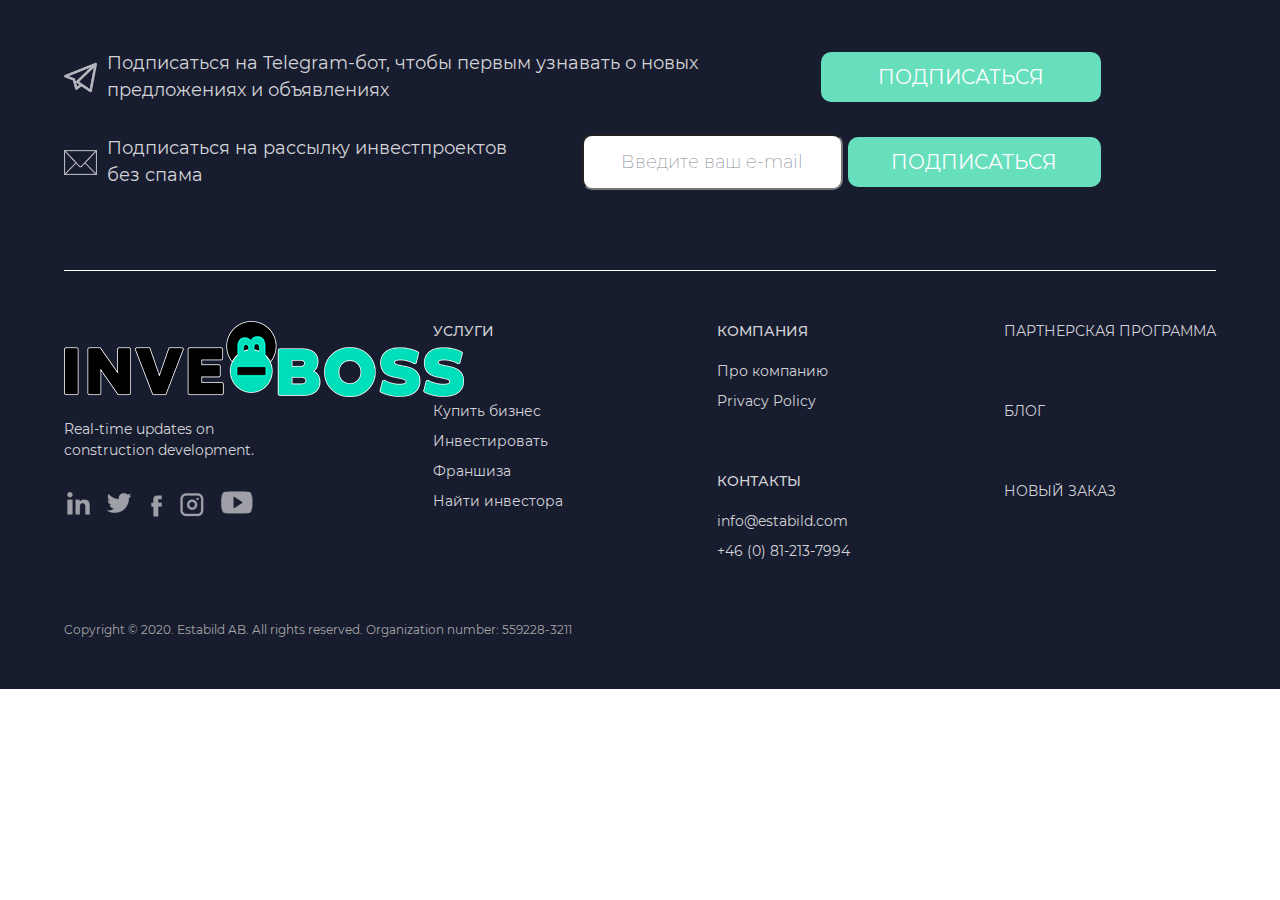
<file: index.html>
<!DOCTYPE html>
<html lang="ru">
    <head>
        <meta charset="UTF-8">
        <meta http-equiv="X-UA-Compatible" content="IE=edge">
        <meta name="viewport" content="width=device-width, initial-scale=1.0">
        <link rel="stylesheet" href="./style/normalize.css">
        <link rel="stylesheet" href="./style/style.css">
        <link rel="stylesheet" href="./style/media.css">
        <title>Footer</title>
    </head>
    <body>
        <footer>
            <div class="footer_container">
                <section class="footer_telegram">
                    <div class="footer_telegram-info">
                        <img src="./pics/telegram icon grey.png" alt="Иконка телеграм" />
                        <p class="footer_telegText-desk">
                            Подписаться на Telegram-бот, чтобы первым узнавать о новых предложениях и объявлениях
                        </p>
                        <p class="footer_telegText-pad">
                            Telegram-бот с новыми объявлениями
                        </p>
                    </div>
                    <a href="#"><button id="telegBtn" class="footer_telegram-button">Подписаться</button></a>
                </section>
                <section class="footer_emailForm">
                    <div class="footer_emailForm_info">
                        <img src="./pics/icon-letter.png" alt="Иконка письма" />
                        <p class="footer_emailText-desk">
                            Подписаться на рассылку инвестпроектов без спама
                        </p>
                        <p class="footer_emailText-pad">
                            Рассылка инвестпроектов без спама
                        </p>
                    </div>
                    <form class="footer_form" name="emailForm" action="#" method="post">
                        <input class="footer_form_input email" type="email" name="userEmail" id="footEmail" placeholder="Введите ваш e-mail" />
                        <input id="mailBtn"  class="footer_form_input submit" type="submit" value="Подписаться" />
                    </form>
                </section>
                <div class="string"></div>
                <div class="footer_contain">
                    <section class="footer_logoAndLinks">
                        <a href="#"><img src="./pics/папка/ПОДВАЛ_Лого.png" alt="Лого сайта" /></a>
                        <p>
                            Real-time updates on construction development.
                        </p>
                        <ul id="swLinksList">
                            <li class="footer_socialLink"><a target="_blank" href="https://www.linkedin.com/"><img src="./pics/sw_links/linkedin.png" alt="Иконка Линкедин" /></a></li>
                            <li class="footer_socialLink"><a target="_blank" href="https://twitter.com/"><img src="./pics/sw_links/tweeter.png" alt="Иконка Твитер" /></a></li>
                            <li class="footer_socialLink"><a target="_blank" href="https://facebook.com/"><img src="./pics/sw_links/facebook.png" alt="Иконка Фейсбук" /></a></li>
                            <li class="footer_socialLink"><a target="_blank" href="https://www.instagram.com/"><img src="./pics/sw_links/instagram.png" alt="Иконка Инстаграм" /></a></li>
                            <li class="footer_socialLink"><a target="_blank" href="https://www.youtube.com/"><img src="./pics/sw_links/youtube.png" alt="Иконка Ютюб"></a></li>
                        </ul>
                    </section>
                    <section class="footer_services">
                        <h3>Услуги</h3>
                        <ul class="footer_servicesLinks">
                            <li class="footer_link"><a href="#">Купить бизнес</a></li>
                            <li class="footer_link"><a href="#">Инвестировать</a></li>
                            <li class="footer_link"><a href="#">Франшиза</a></li>
                            <li class="footer_link"><a href="#">Найти инвестора</a></li>
                        </ul>
                    </section>
                    <section class="footer_conpanyAndContacts">
                        <section class="footer_conpanyAndContacts_company">
                            <h3>Компания</h3>
                            <ul class="footer_companyLinks">
                                <li class="footer_link company"><a href="#">Про компанию</a></li>
                                <li class="footer_link"><a href="#">Privacy Policy</a></li>
                            </ul>
                        </section>
                        <section class="footer_conpanyAndContacts_contacts">
                            <h3>Контакты</h3>
                            <ul class="footer_contactsLinks">
                                <li class="footer_link"><a href="mailto:info@estabild.com">info@estabild.com</a></li>
                                <li class="footer_link"><a href="tel:+460812137994">+46 (0) 81-213-7994</a></li>
                            </ul>
                        </section>
                    </section>
                    <ul class="footer_otherLinks">
                        <li class="footer_link"><a href="#">Партнерская программа</a></li>
                        <li class="footer_link"><a href="#">Блог</a></li>
                        <li class="footer_link"><a href="#">Новый заказ</a></li>
                    </ul>
                </div>
                <!-- Здесь пришлось дублировать код, т.к. без этого отображение данных блоков было бы некорректно в малых размерах за счет необходимых стилей для адаптации -->
                <div class="footer_block-1024">
                    <div class="footer_string-1024"></div>
                    <ul class="swLinksList-1024">
                        <li class="footer_socialLink-1024"><a target="_blank" href="https://www.linkedin.com/"><img src="./pics/sw_links/linkedin.png" alt="Иконка Линкедин" /></a></li>
                        <li class="footer_socialLink-1024"><a target="_blank" href="https://twitter.com/"><img src="./pics/sw_links/tweeter.png" alt="Иконка Твитер" /></a></li>
                        <li class="footer_socialLink-1024"><a target="_blank" href="https://facebook.com/"><img src="./pics/sw_links/facebook.png" alt="Иконка Фейсбук" /></a></li>
                        <li class="footer_socialLink-1024"><a target="_blank" href="https://www.instagram.com/"><img src="./pics/sw_links/instagram.png" alt="Иконка Инстаграм" /></a></li>
                        <li class="footer_socialLink-1024"><a target="_blank" href="https://www.youtube.com/"><img src="./pics/sw_links/youtube.png" alt="Иконка Ютюб"></a></li>
                    </ul>
                    <section class="footer_sectionAndLogo-1024">
                        <p class="footer_someInfo">
                            Real-time updates<br>on construction development.
                        </p>
                        <a href="#"><img src="./pics/папка/ПОДВАЛ_Лого.png" alt="Лого сайта" /></a>
                        <p class="copyrights-1024">
                            Copyright © 2020. Estabild AB. All rights reserved.<br>Organization number: 559228-3211
                        </p>
                    </section>
                </div>
                <p class="copyrights">
                    Copyright © 2020. Estabild AB. All rights reserved. Organization number: 559228-3211
                </p>
            </div>
        </footer>
    </body>
    <script src="script.js"></script>
</html>
</file>
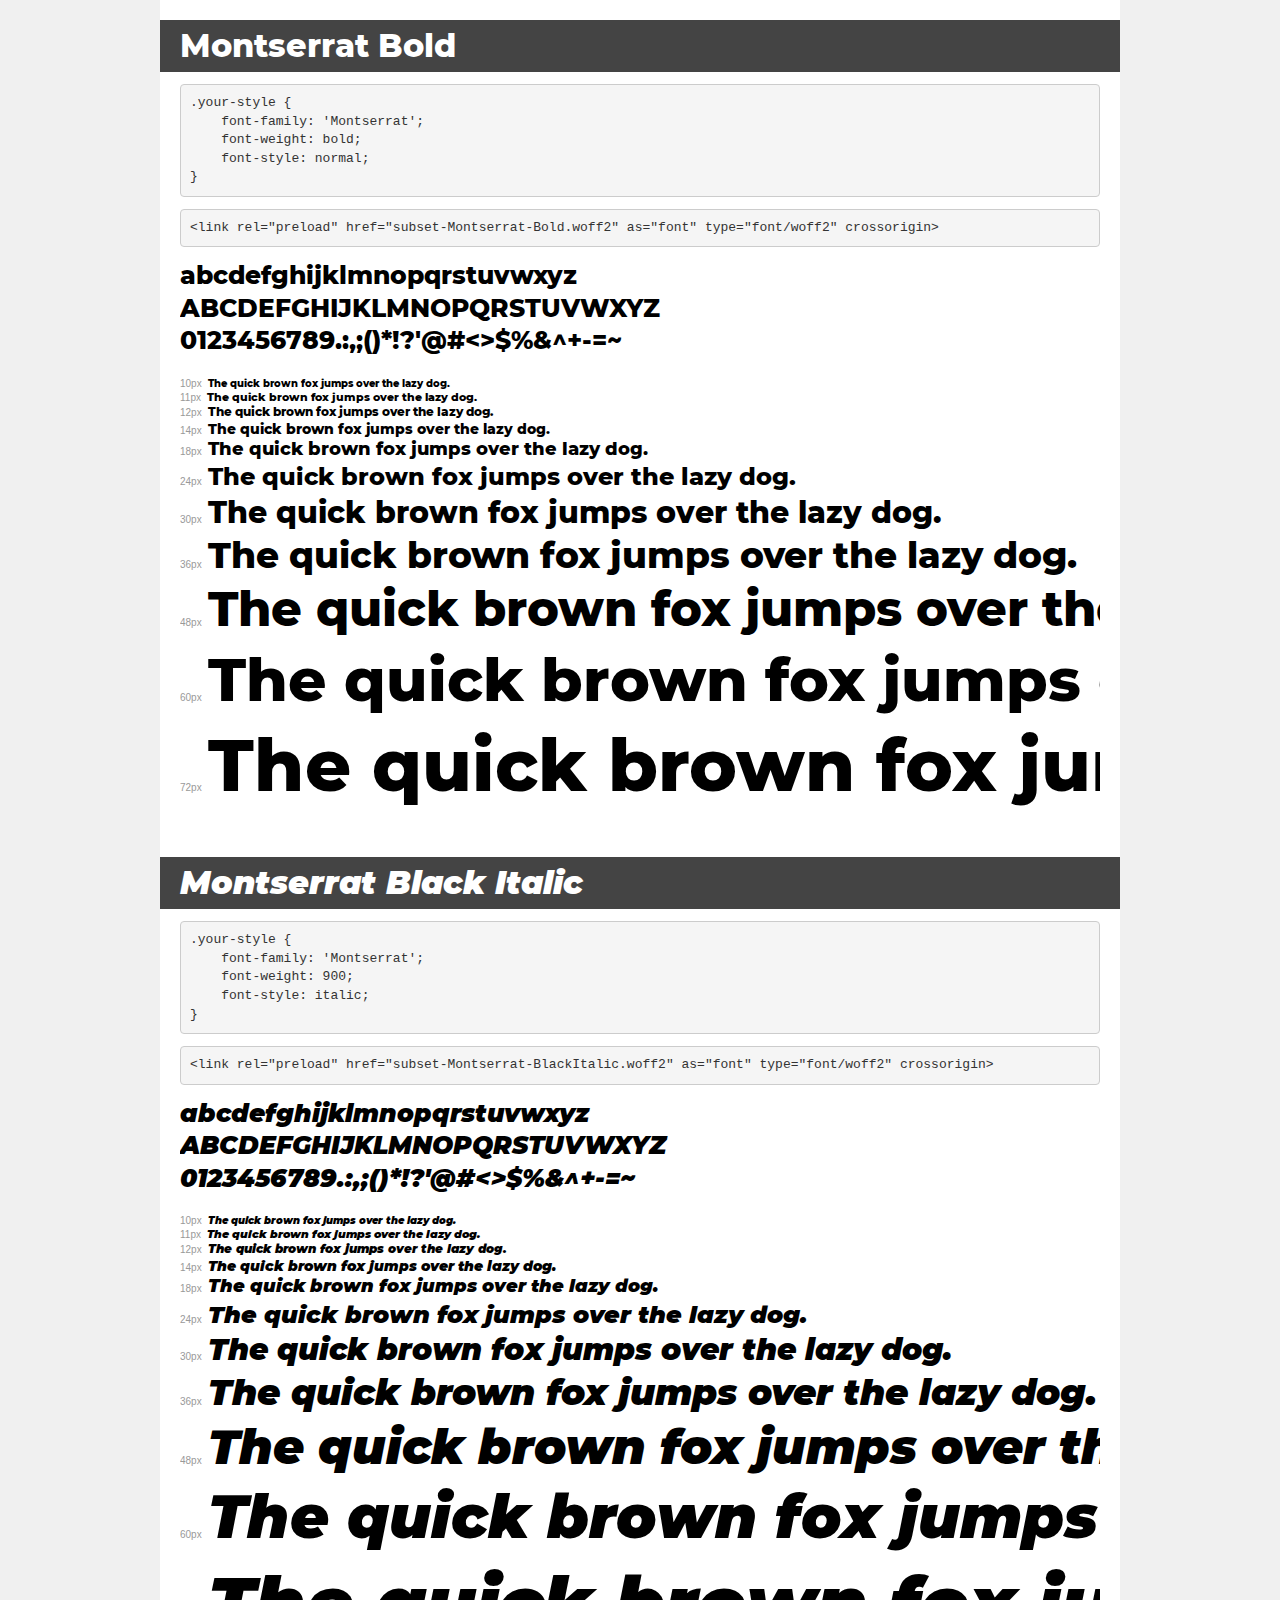
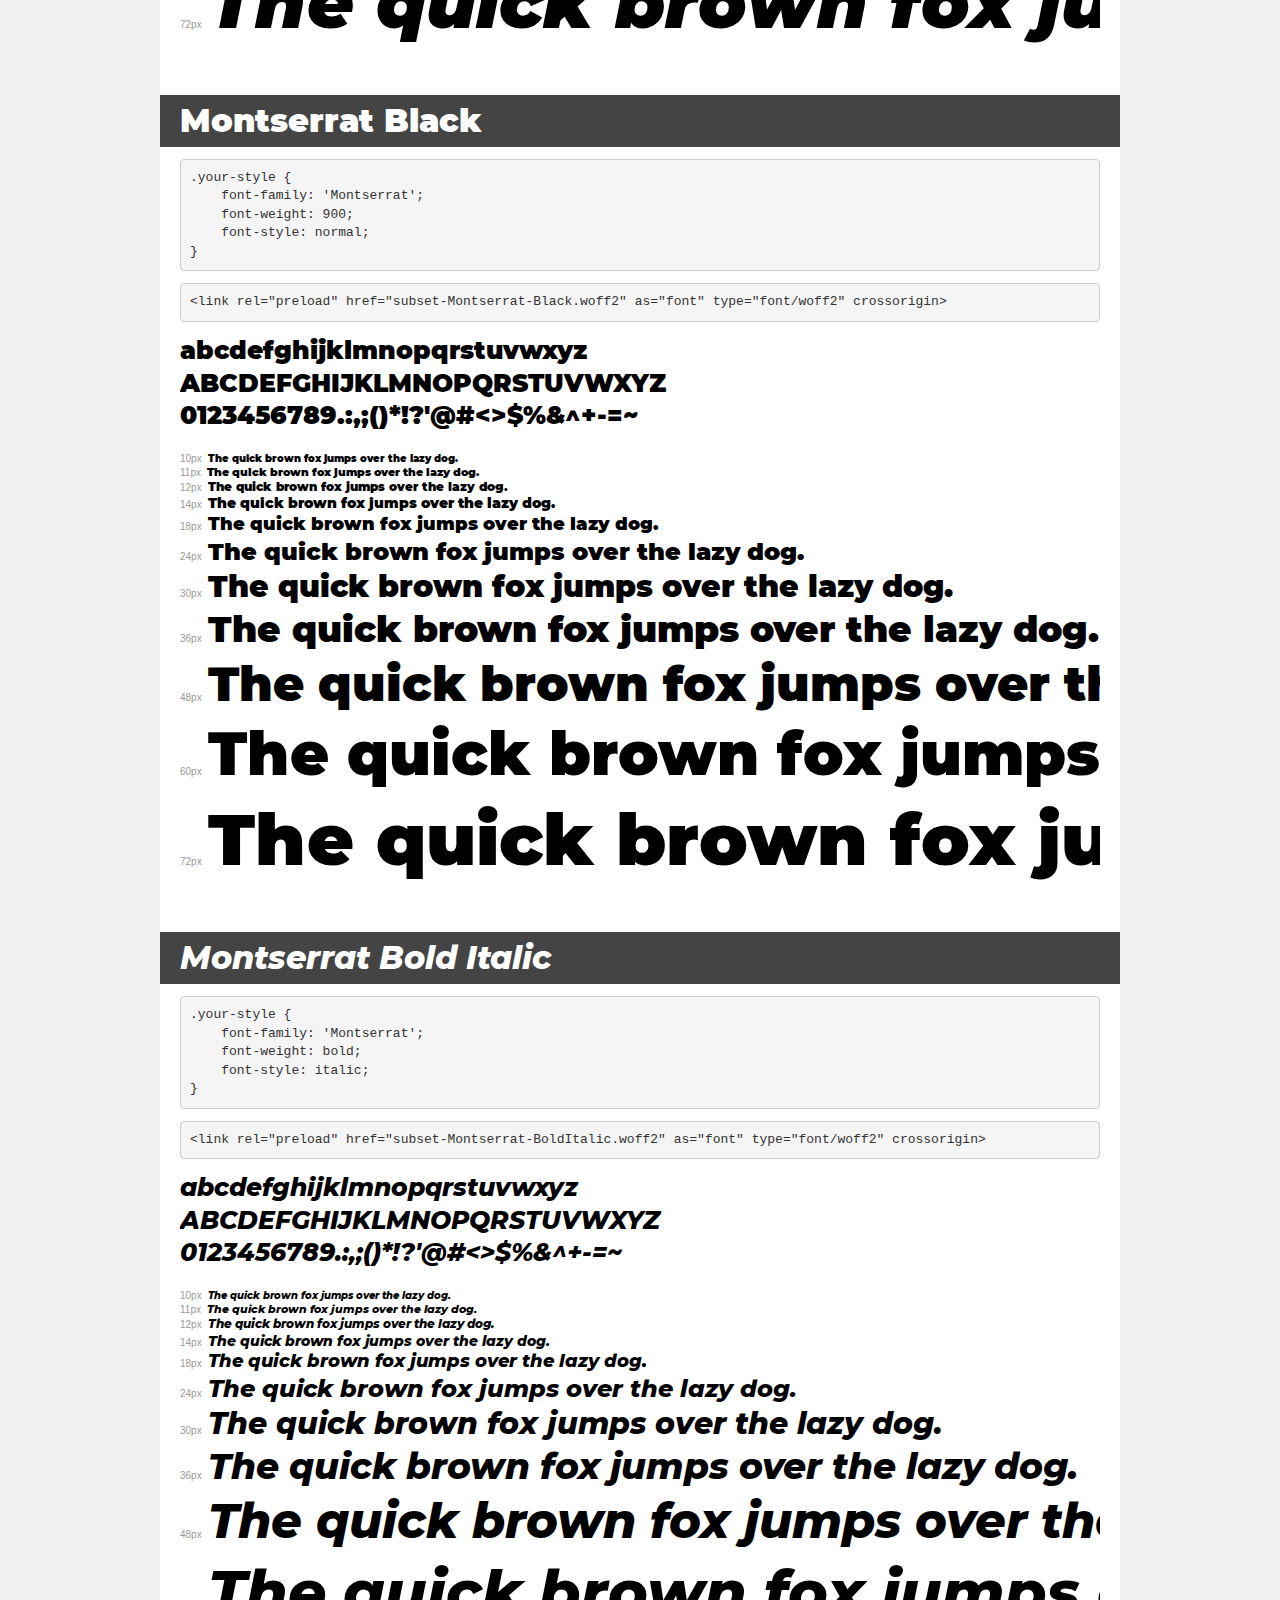
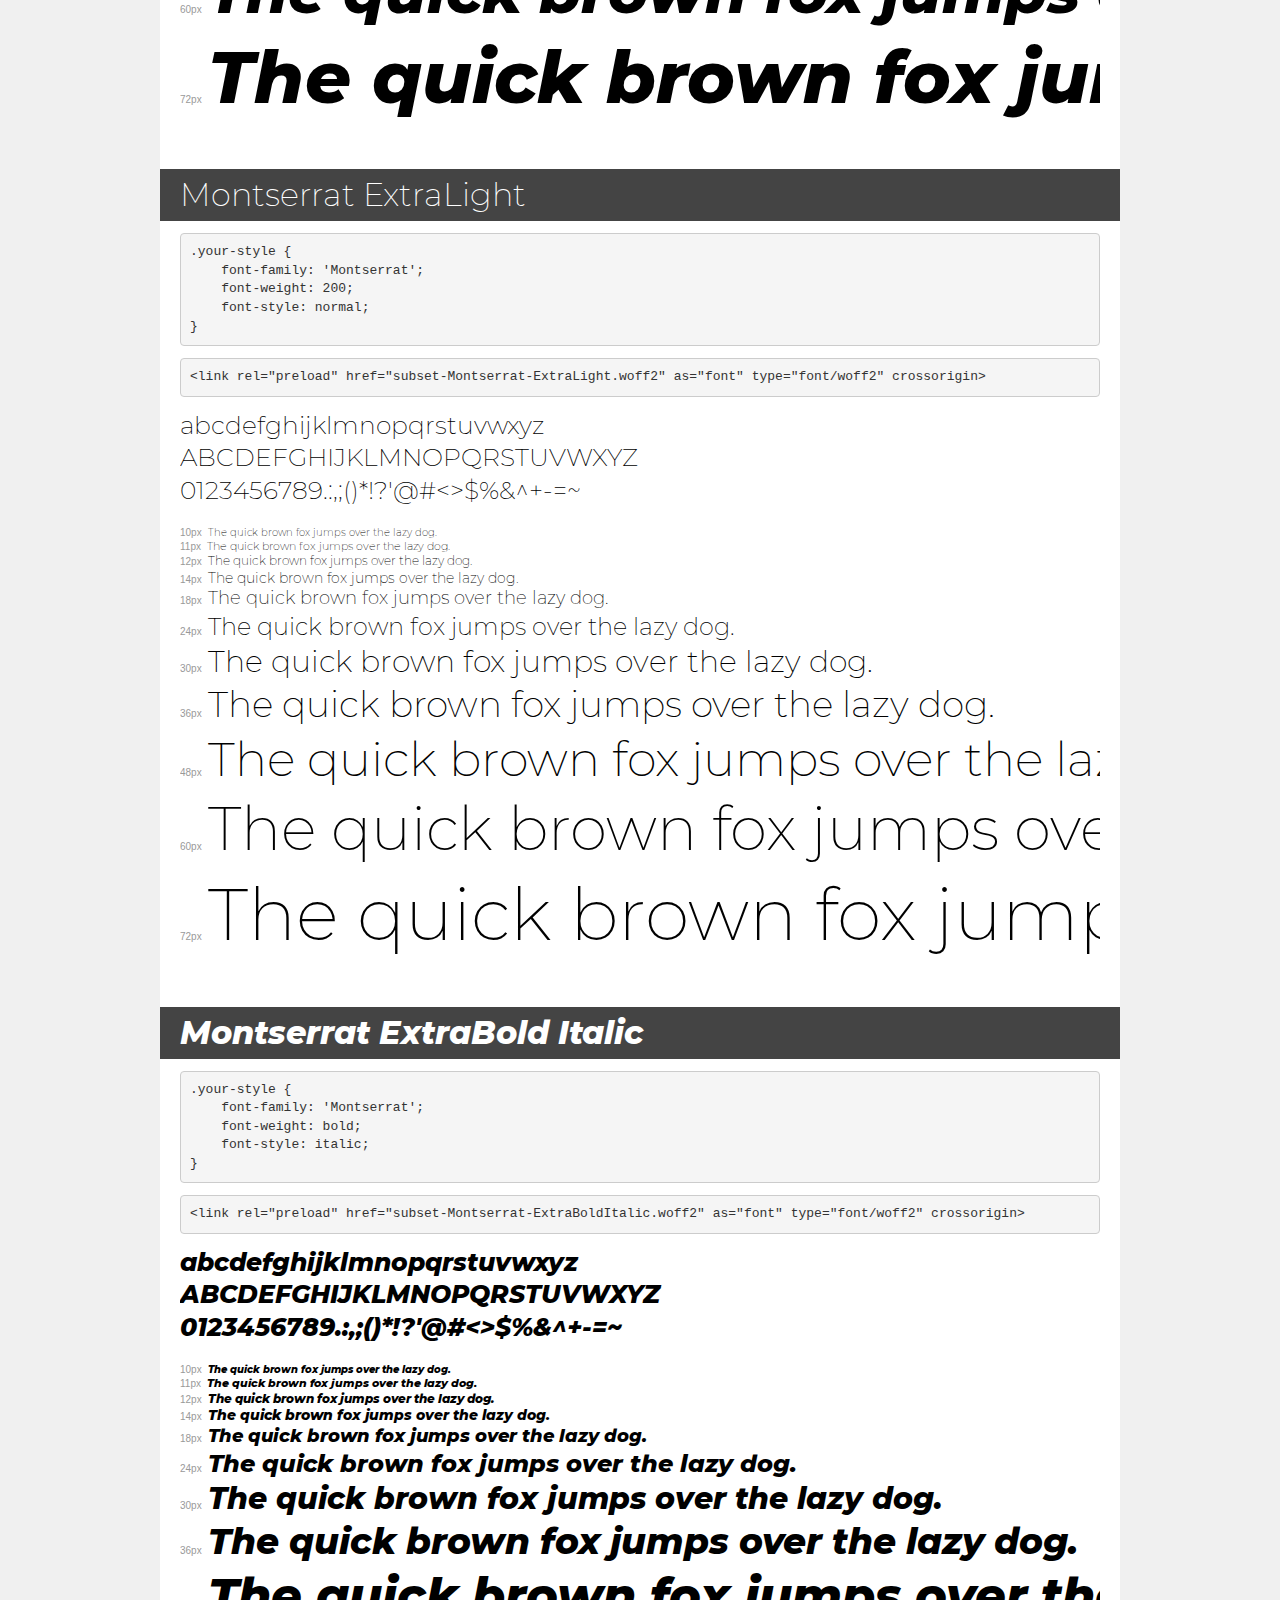
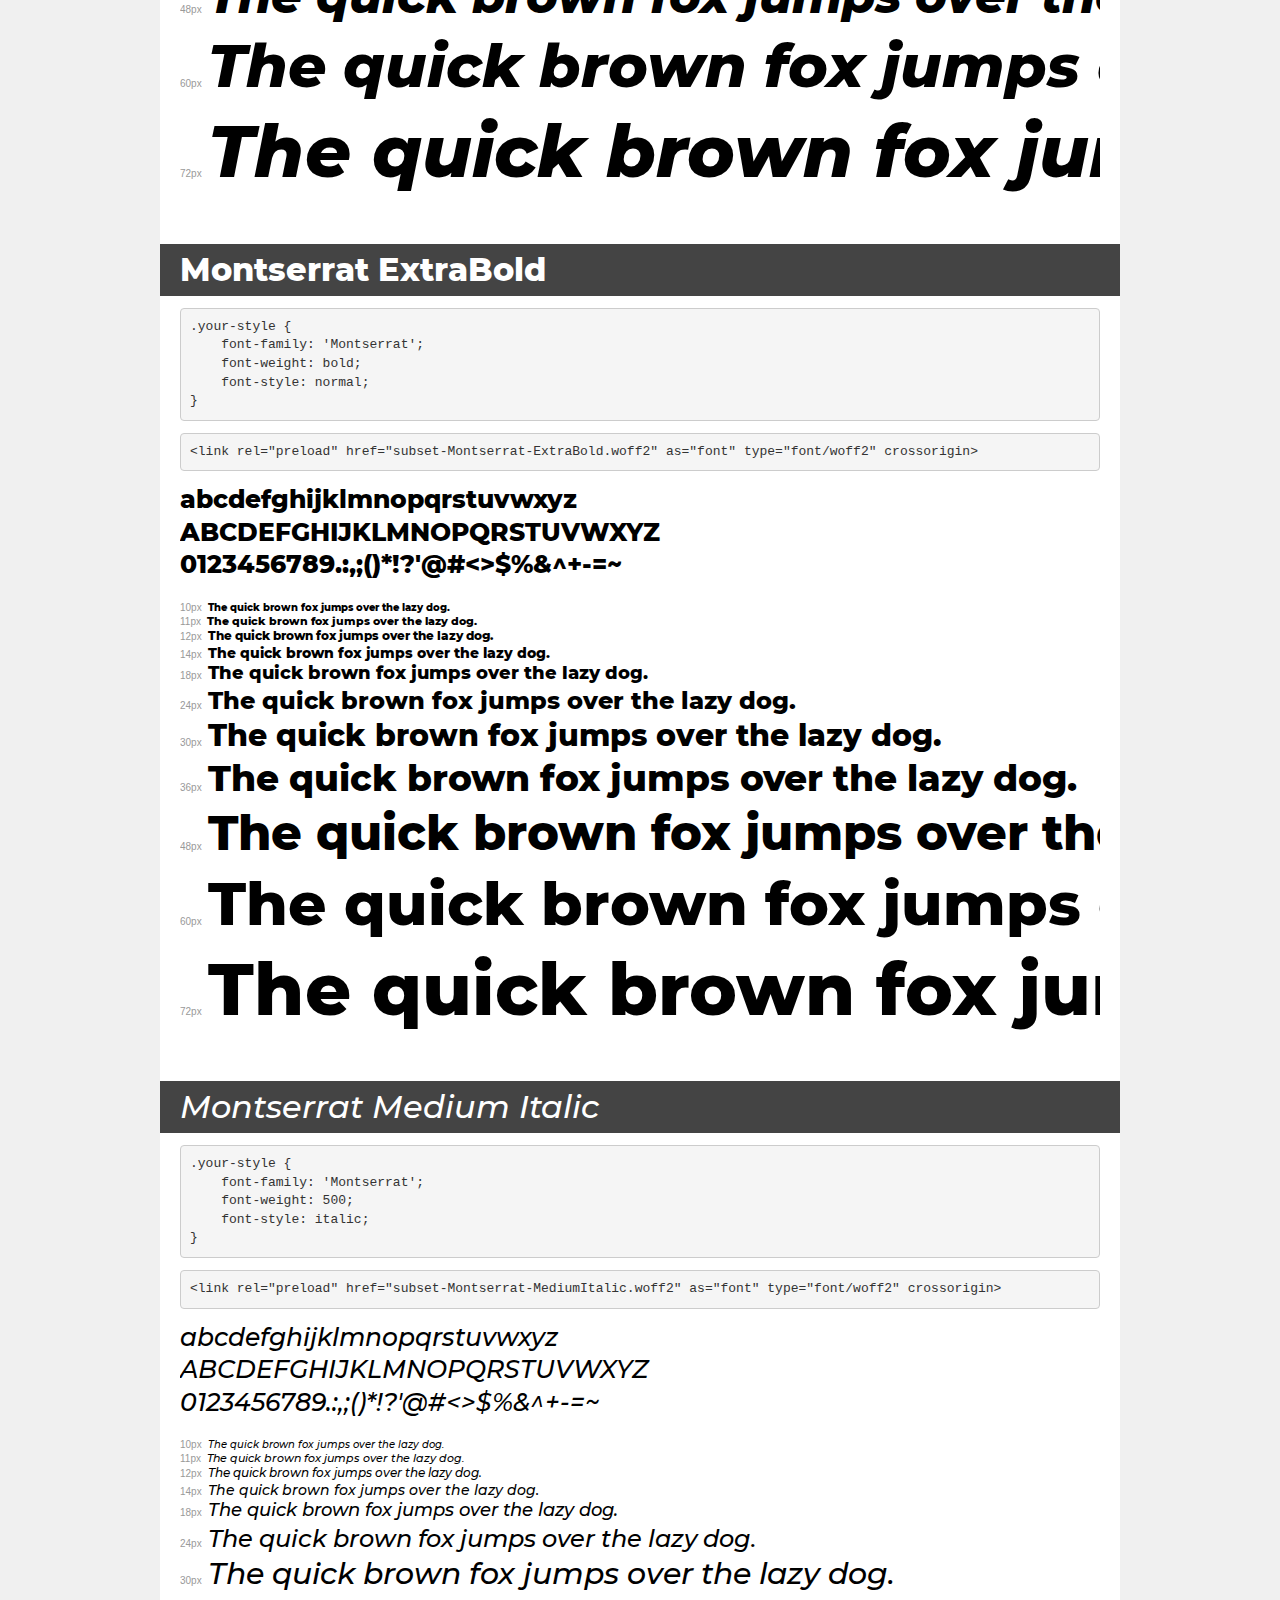
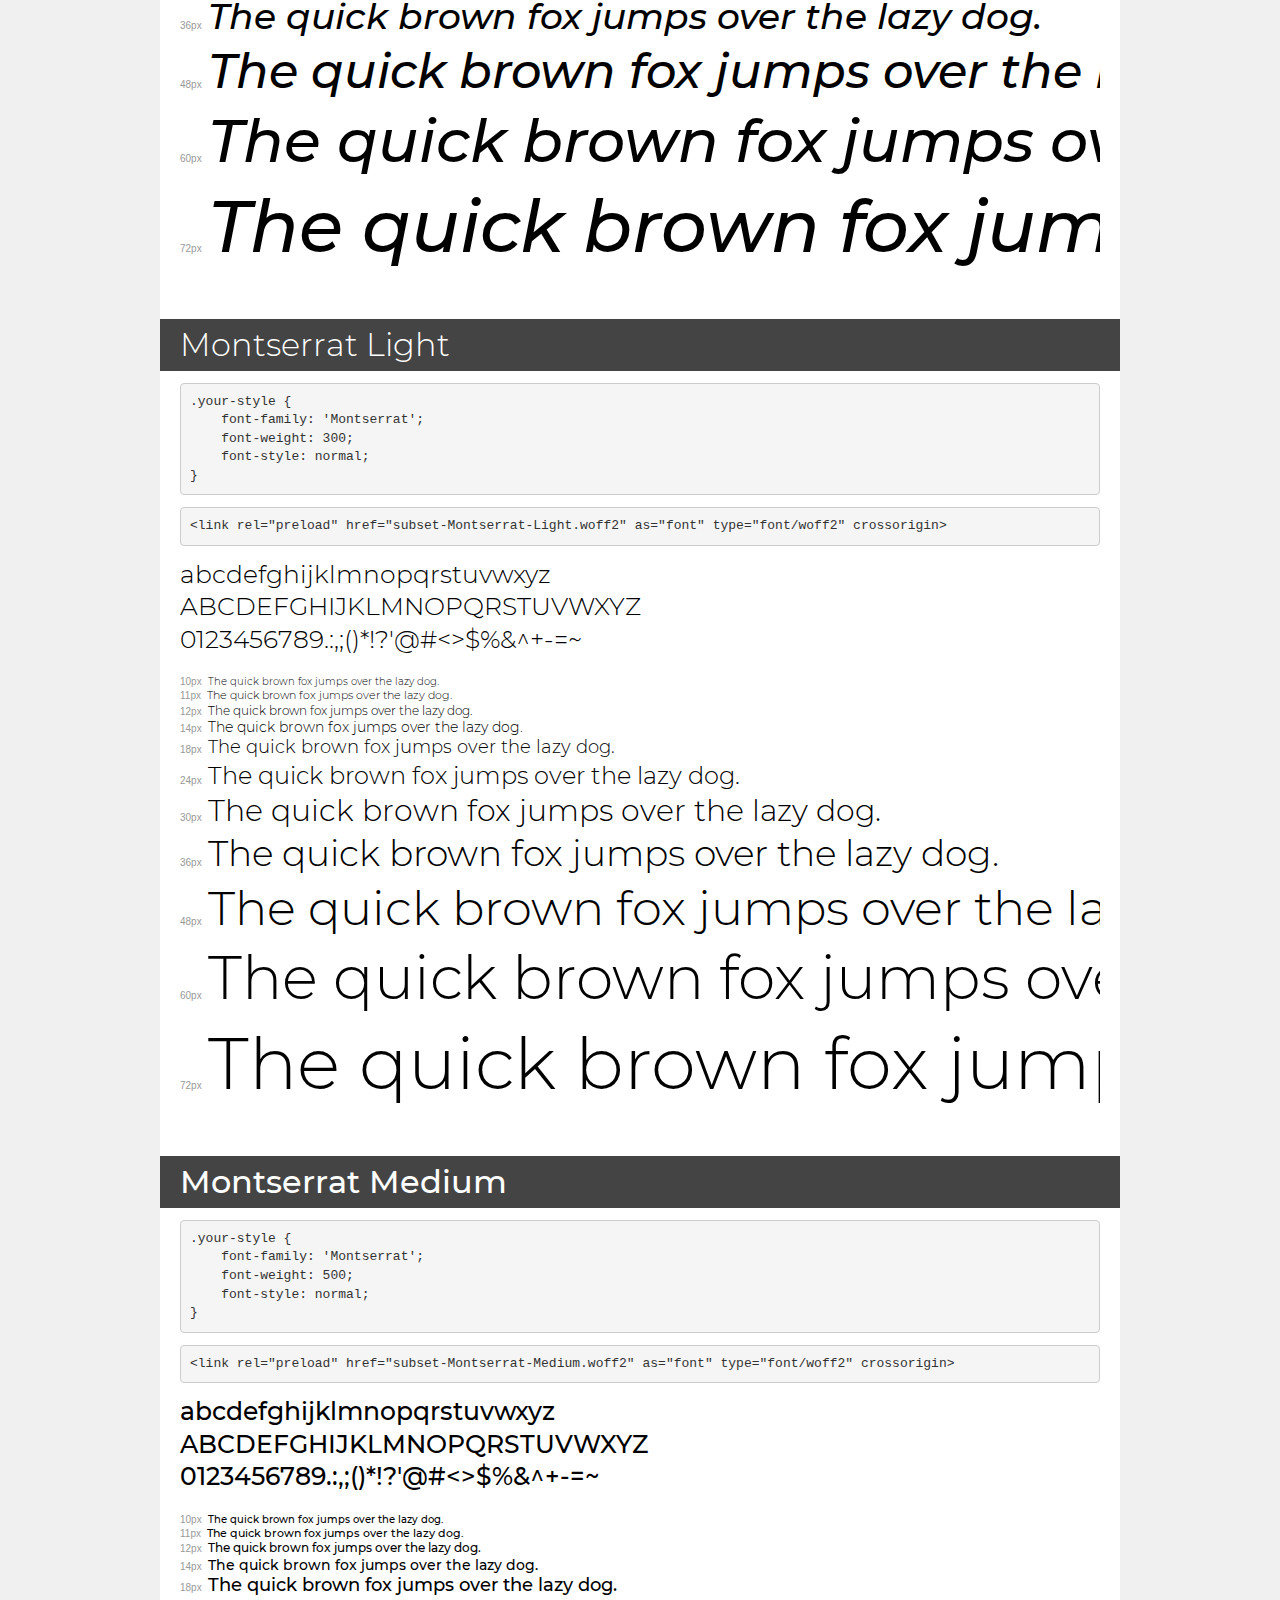
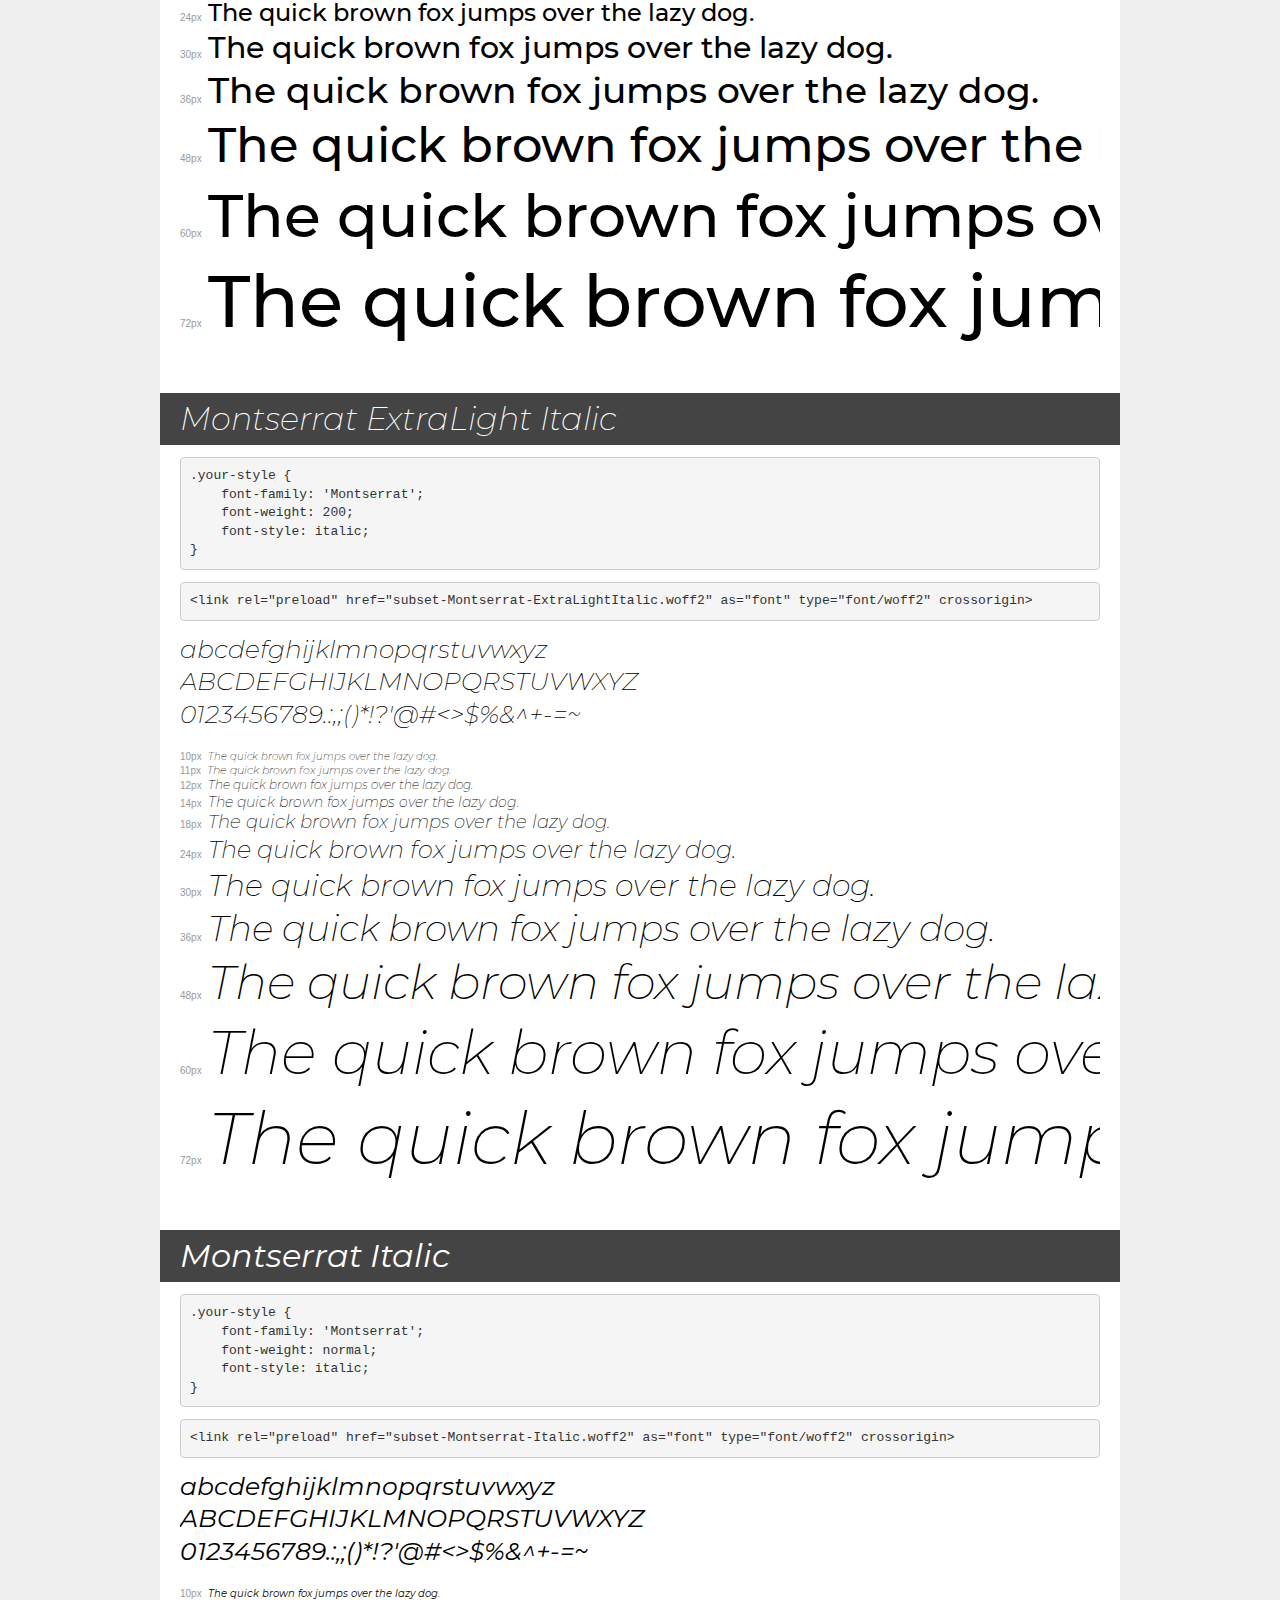
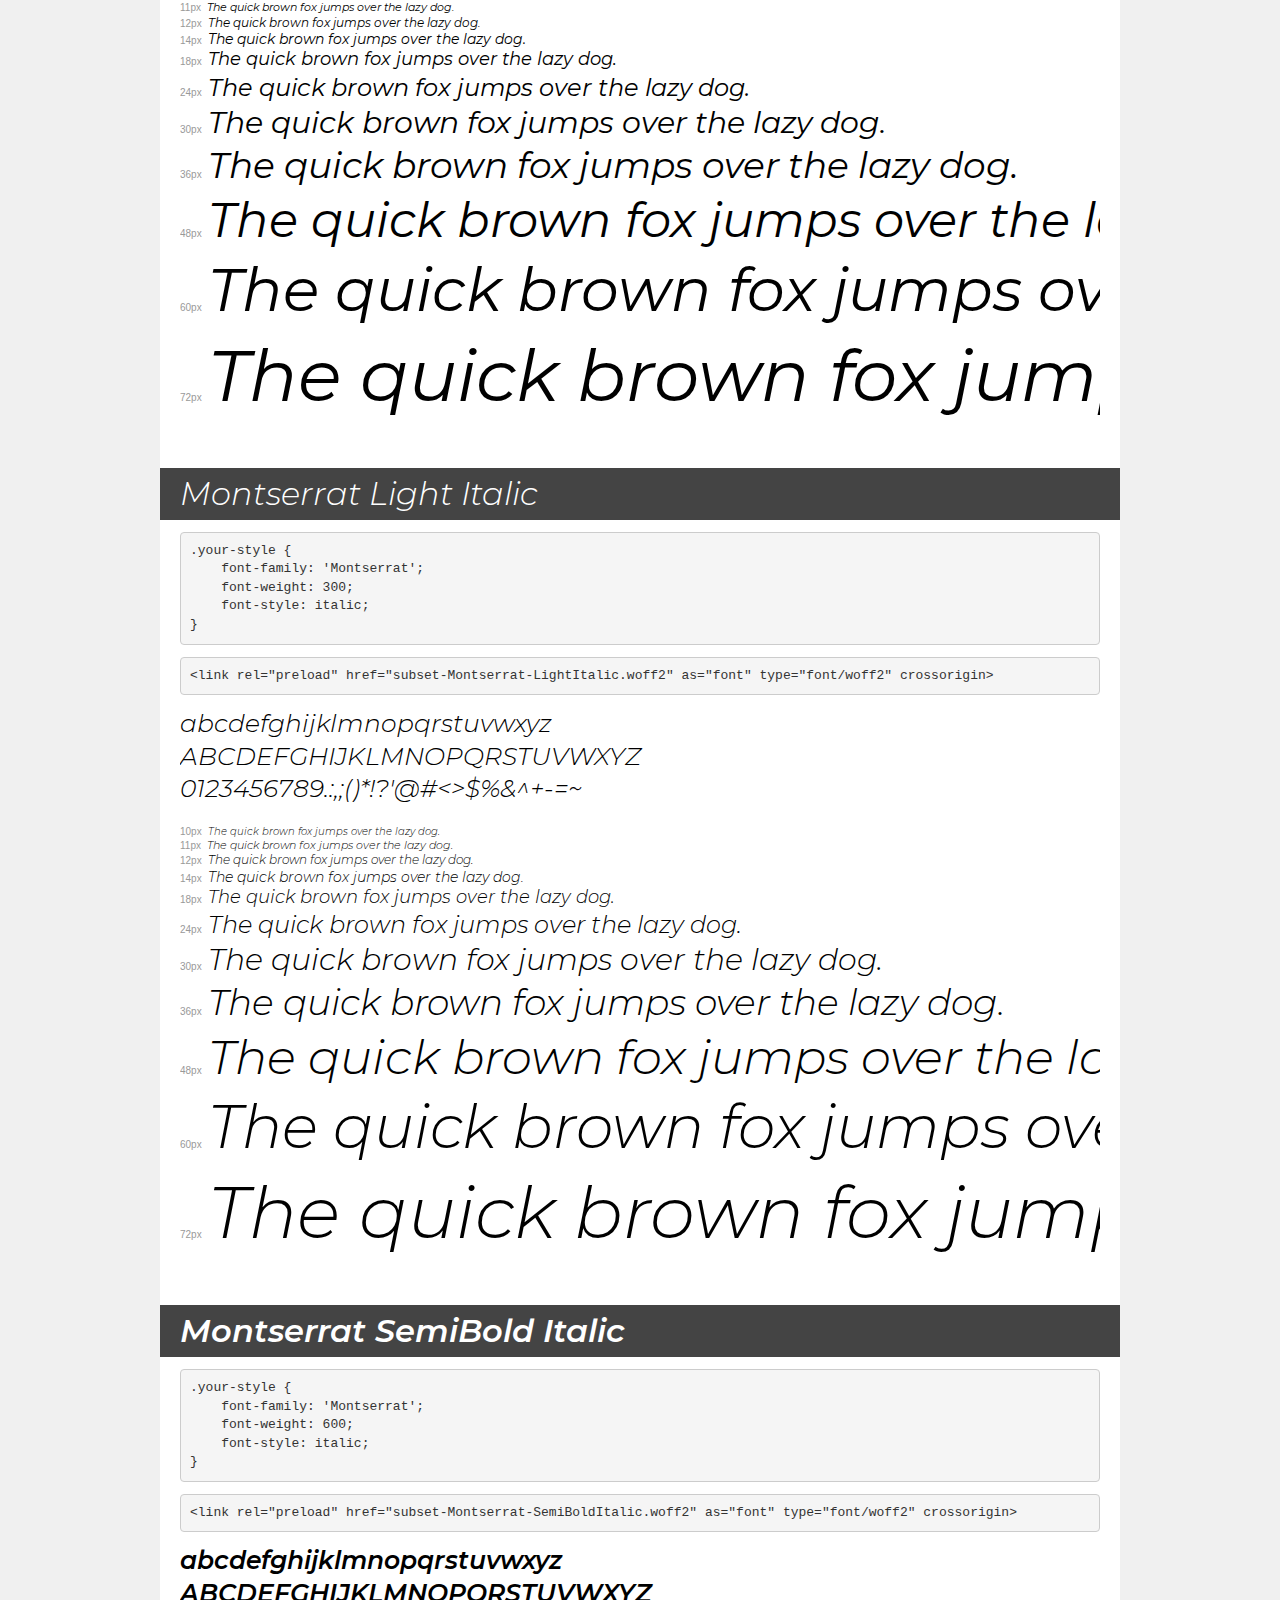
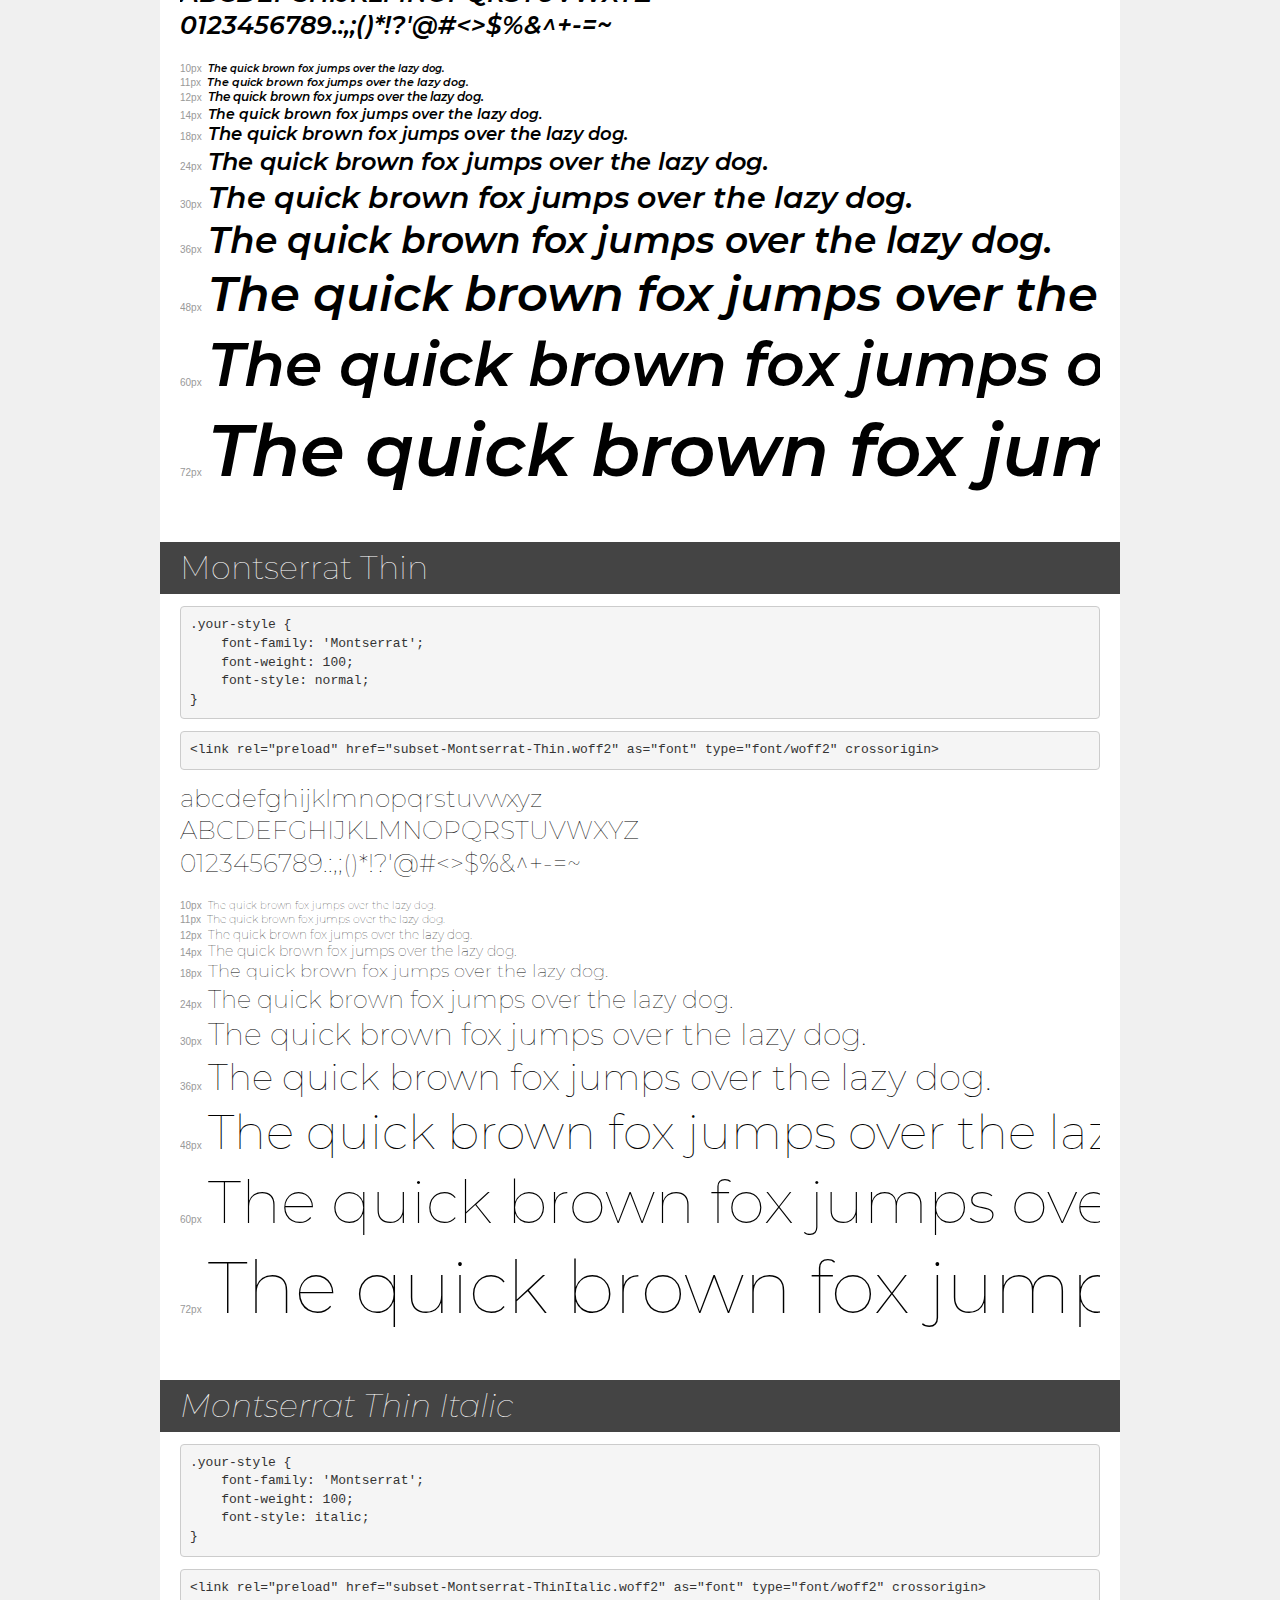
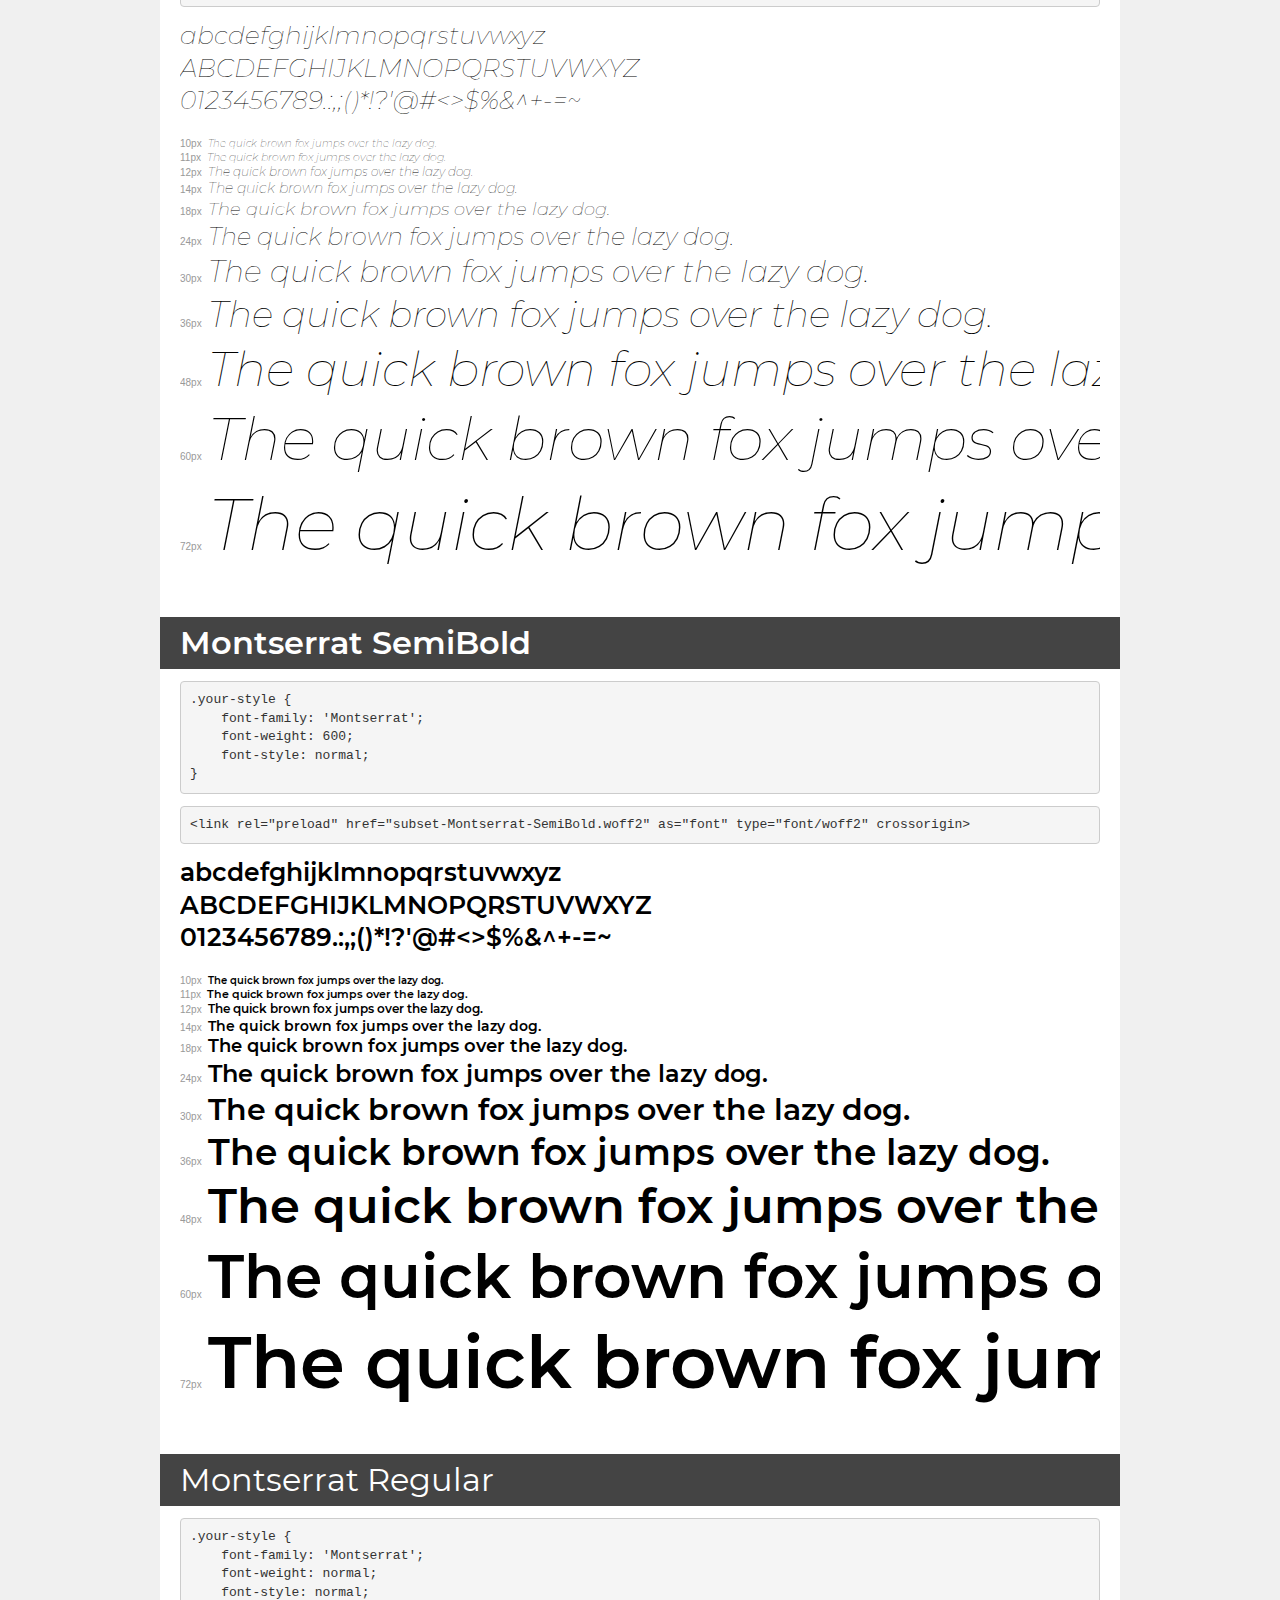
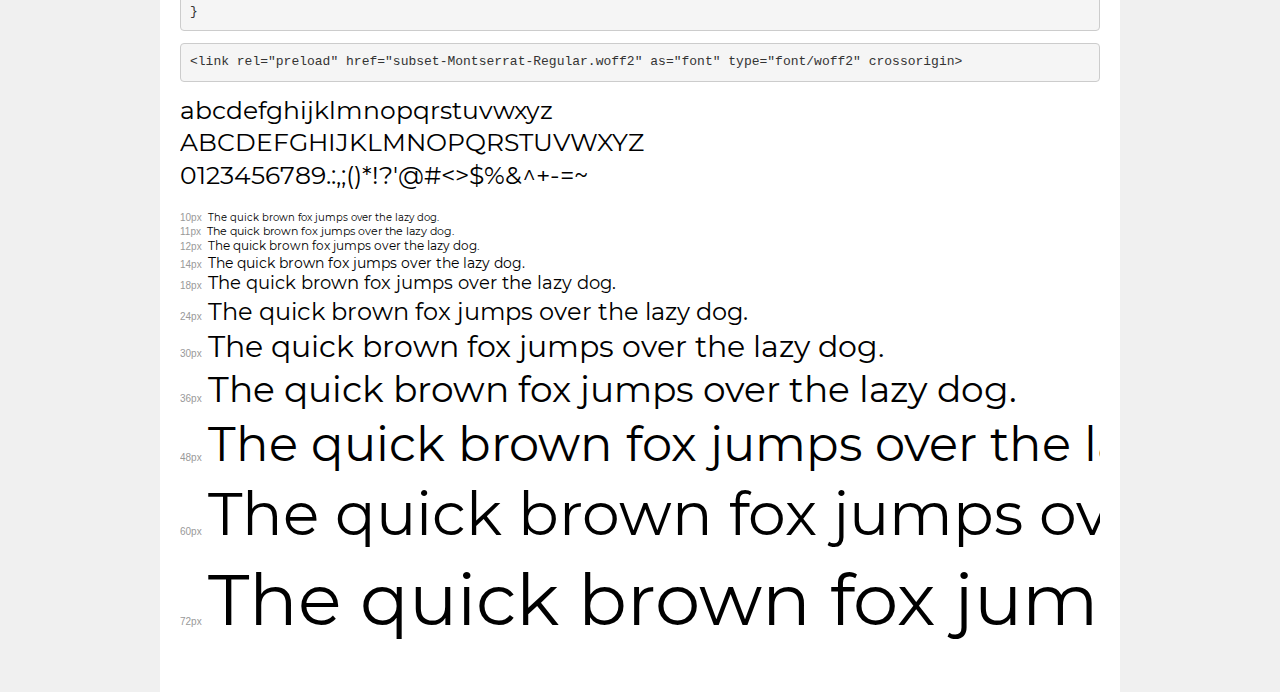
<file: fonts/Montserrat/demo.html>
<!DOCTYPE html>
<html lang="en">
<head>
    <meta charset="utf-8">
    <meta http-equiv="X-UA-Compatible" content="IE=edge">
    <meta name="viewport" content="width=device-width, initial-scale=1">
    <meta name="robots" content="noindex, noarchive">
    <meta name="format-detection" content="telephone=no">
    <title>Transfonter demo</title>
    <link href="stylesheet.css" rel="stylesheet">
    <style>
        /*
        http://meyerweb.com/eric/tools/css/reset/
        v2.0 | 20110126
        License: none (public domain)
        */
        html, body, div, span, applet, object, iframe,
        h1, h2, h3, h4, h5, h6, p, blockquote, pre,
        a, abbr, acronym, address, big, cite, code,
        del, dfn, em, img, ins, kbd, q, s, samp,
        small, strike, strong, sub, sup, tt, var,
        b, u, i, center,
        dl, dt, dd, ol, ul, li,
        fieldset, form, label, legend,
        table, caption, tbody, tfoot, thead, tr, th, td,
        article, aside, canvas, details, embed,
        figure, figcaption, footer, header, hgroup,
        menu, nav, output, ruby, section, summary,
        time, mark, audio, video {
            margin: 0;
            padding: 0;
            border: 0;
            font-size: 100%;
            font: inherit;
            vertical-align: baseline;
        }
        /* HTML5 display-role reset for older browsers */
        article, aside, details, figcaption, figure,
        footer, header, hgroup, menu, nav, section {
            display: block;
        }
        body {
            line-height: 1;
        }
        ol, ul {
            list-style: none;
        }
        blockquote, q {
            quotes: none;
        }
        blockquote:before, blockquote:after,
        q:before, q:after {
            content: '';
            content: none;
        }
        table {
            border-collapse: collapse;
            border-spacing: 0;
        }
        /* demo styles */
        body {
            background: #f0f0f0;
            color: #000;
        }
        .page {
            background: #fff;
            width: 920px;
            margin: 0 auto;
            padding: 20px 20px 0 20px;
            overflow: hidden;
        }
        .font-container {
            overflow-x: auto;
            overflow-y: hidden;
            margin-bottom: 40px;
            line-height: 1.3;
            white-space: nowrap;
            padding-bottom: 5px;
        }
        h1 {
            position: relative;
            background: #444;
            font-size: 32px;
            color: #fff;
            padding: 10px 20px;
            margin: 0 -20px 12px -20px;
        }
        .letters {
            font-size: 25px;
            margin-bottom: 20px;
        }
        .s10:before {
            content: '10px';
        }
        .s11:before {
            content: '11px';
        }
        .s12:before {
            content: '12px';
        }
        .s14:before {
            content: '14px';
        }
        .s18:before {
            content: '18px';
        }
        .s24:before {
            content: '24px';
        }
        .s30:before {
            content: '30px';
        }
        .s36:before {
            content: '36px';
        }
        .s48:before {
            content: '48px';
        }
        .s60:before {
            content: '60px';
        }
        .s72:before {
            content: '72px';
        }
        .s10:before, .s11:before, .s12:before, .s14:before,
        .s18:before, .s24:before, .s30:before, .s36:before,
        .s48:before, .s60:before, .s72:before {
            font-family: Arial, sans-serif;
            font-size: 10px;
            font-weight: normal;
            font-style: normal;
            color: #999;
            padding-right: 6px;
        }
        pre {
            display: block;
            padding: 9px;
            margin: 0 0 12px;
            font-family: Monaco, Menlo, Consolas, "Courier New", monospace;
            font-size: 13px;
            line-height: 1.428571429;
            color: #333;
            font-weight: normal;
            font-style: normal;
            background-color: #f5f5f5;
            border: 1px solid #ccc;
            overflow-x: auto;
            border-radius: 4px;
        }
        /* responsive */
        @media (max-width: 959px) {
            .page {
                width: auto;
                margin: 0;
            }
        }
    </style>
</head>
<body>
<div class="page">
    <div class="demo">
        <h1 style="font-family: 'Montserrat'; font-weight: bold; font-style: normal;">Montserrat Bold</h1>
        <pre title="Usage">.your-style {
    font-family: 'Montserrat';
    font-weight: bold;
    font-style: normal;
}</pre>
        <pre title="Preload (optional)">
&lt;link rel=&quot;preload&quot; href=&quot;subset-Montserrat-Bold.woff2&quot; as=&quot;font&quot; type=&quot;font/woff2&quot; crossorigin&gt;</pre>
        <div class="font-container" style="font-family: 'Montserrat'; font-weight: bold; font-style: normal;">
            <p class="letters">
                abcdefghijklmnopqrstuvwxyz<br>
ABCDEFGHIJKLMNOPQRSTUVWXYZ<br>
                0123456789.:,;()*!?'@#&lt;&gt;$%&^+-=~
            </p>
            <p class="s10" style="font-size: 10px;">The quick brown fox jumps over the lazy dog.</p>
            <p class="s11" style="font-size: 11px;">The quick brown fox jumps over the lazy dog.</p>
            <p class="s12" style="font-size: 12px;">The quick brown fox jumps over the lazy dog.</p>
            <p class="s14" style="font-size: 14px;">The quick brown fox jumps over the lazy dog.</p>
            <p class="s18" style="font-size: 18px;">The quick brown fox jumps over the lazy dog.</p>
            <p class="s24" style="font-size: 24px;">The quick brown fox jumps over the lazy dog.</p>
            <p class="s30" style="font-size: 30px;">The quick brown fox jumps over the lazy dog.</p>
            <p class="s36" style="font-size: 36px;">The quick brown fox jumps over the lazy dog.</p>
            <p class="s48" style="font-size: 48px;">The quick brown fox jumps over the lazy dog.</p>
            <p class="s60" style="font-size: 60px;">The quick brown fox jumps over the lazy dog.</p>
            <p class="s72" style="font-size: 72px;">The quick brown fox jumps over the lazy dog.</p>
        </div>
    </div>

    <div class="demo">
        <h1 style="font-family: 'Montserrat'; font-weight: 900; font-style: italic;">Montserrat Black Italic</h1>
        <pre title="Usage">.your-style {
    font-family: 'Montserrat';
    font-weight: 900;
    font-style: italic;
}</pre>
        <pre title="Preload (optional)">
&lt;link rel=&quot;preload&quot; href=&quot;subset-Montserrat-BlackItalic.woff2&quot; as=&quot;font&quot; type=&quot;font/woff2&quot; crossorigin&gt;</pre>
        <div class="font-container" style="font-family: 'Montserrat'; font-weight: 900; font-style: italic;">
            <p class="letters">
                abcdefghijklmnopqrstuvwxyz<br>
ABCDEFGHIJKLMNOPQRSTUVWXYZ<br>
                0123456789.:,;()*!?'@#&lt;&gt;$%&^+-=~
            </p>
            <p class="s10" style="font-size: 10px;">The quick brown fox jumps over the lazy dog.</p>
            <p class="s11" style="font-size: 11px;">The quick brown fox jumps over the lazy dog.</p>
            <p class="s12" style="font-size: 12px;">The quick brown fox jumps over the lazy dog.</p>
            <p class="s14" style="font-size: 14px;">The quick brown fox jumps over the lazy dog.</p>
            <p class="s18" style="font-size: 18px;">The quick brown fox jumps over the lazy dog.</p>
            <p class="s24" style="font-size: 24px;">The quick brown fox jumps over the lazy dog.</p>
            <p class="s30" style="font-size: 30px;">The quick brown fox jumps over the lazy dog.</p>
            <p class="s36" style="font-size: 36px;">The quick brown fox jumps over the lazy dog.</p>
            <p class="s48" style="font-size: 48px;">The quick brown fox jumps over the lazy dog.</p>
            <p class="s60" style="font-size: 60px;">The quick brown fox jumps over the lazy dog.</p>
            <p class="s72" style="font-size: 72px;">The quick brown fox jumps over the lazy dog.</p>
        </div>
    </div>

    <div class="demo">
        <h1 style="font-family: 'Montserrat'; font-weight: 900; font-style: normal;">Montserrat Black</h1>
        <pre title="Usage">.your-style {
    font-family: 'Montserrat';
    font-weight: 900;
    font-style: normal;
}</pre>
        <pre title="Preload (optional)">
&lt;link rel=&quot;preload&quot; href=&quot;subset-Montserrat-Black.woff2&quot; as=&quot;font&quot; type=&quot;font/woff2&quot; crossorigin&gt;</pre>
        <div class="font-container" style="font-family: 'Montserrat'; font-weight: 900; font-style: normal;">
            <p class="letters">
                abcdefghijklmnopqrstuvwxyz<br>
ABCDEFGHIJKLMNOPQRSTUVWXYZ<br>
                0123456789.:,;()*!?'@#&lt;&gt;$%&^+-=~
            </p>
            <p class="s10" style="font-size: 10px;">The quick brown fox jumps over the lazy dog.</p>
            <p class="s11" style="font-size: 11px;">The quick brown fox jumps over the lazy dog.</p>
            <p class="s12" style="font-size: 12px;">The quick brown fox jumps over the lazy dog.</p>
            <p class="s14" style="font-size: 14px;">The quick brown fox jumps over the lazy dog.</p>
            <p class="s18" style="font-size: 18px;">The quick brown fox jumps over the lazy dog.</p>
            <p class="s24" style="font-size: 24px;">The quick brown fox jumps over the lazy dog.</p>
            <p class="s30" style="font-size: 30px;">The quick brown fox jumps over the lazy dog.</p>
            <p class="s36" style="font-size: 36px;">The quick brown fox jumps over the lazy dog.</p>
            <p class="s48" style="font-size: 48px;">The quick brown fox jumps over the lazy dog.</p>
            <p class="s60" style="font-size: 60px;">The quick brown fox jumps over the lazy dog.</p>
            <p class="s72" style="font-size: 72px;">The quick brown fox jumps over the lazy dog.</p>
        </div>
    </div>

    <div class="demo">
        <h1 style="font-family: 'Montserrat'; font-weight: bold; font-style: italic;">Montserrat Bold Italic</h1>
        <pre title="Usage">.your-style {
    font-family: 'Montserrat';
    font-weight: bold;
    font-style: italic;
}</pre>
        <pre title="Preload (optional)">
&lt;link rel=&quot;preload&quot; href=&quot;subset-Montserrat-BoldItalic.woff2&quot; as=&quot;font&quot; type=&quot;font/woff2&quot; crossorigin&gt;</pre>
        <div class="font-container" style="font-family: 'Montserrat'; font-weight: bold; font-style: italic;">
            <p class="letters">
                abcdefghijklmnopqrstuvwxyz<br>
ABCDEFGHIJKLMNOPQRSTUVWXYZ<br>
                0123456789.:,;()*!?'@#&lt;&gt;$%&^+-=~
            </p>
            <p class="s10" style="font-size: 10px;">The quick brown fox jumps over the lazy dog.</p>
            <p class="s11" style="font-size: 11px;">The quick brown fox jumps over the lazy dog.</p>
            <p class="s12" style="font-size: 12px;">The quick brown fox jumps over the lazy dog.</p>
            <p class="s14" style="font-size: 14px;">The quick brown fox jumps over the lazy dog.</p>
            <p class="s18" style="font-size: 18px;">The quick brown fox jumps over the lazy dog.</p>
            <p class="s24" style="font-size: 24px;">The quick brown fox jumps over the lazy dog.</p>
            <p class="s30" style="font-size: 30px;">The quick brown fox jumps over the lazy dog.</p>
            <p class="s36" style="font-size: 36px;">The quick brown fox jumps over the lazy dog.</p>
            <p class="s48" style="font-size: 48px;">The quick brown fox jumps over the lazy dog.</p>
            <p class="s60" style="font-size: 60px;">The quick brown fox jumps over the lazy dog.</p>
            <p class="s72" style="font-size: 72px;">The quick brown fox jumps over the lazy dog.</p>
        </div>
    </div>

    <div class="demo">
        <h1 style="font-family: 'Montserrat'; font-weight: 200; font-style: normal;">Montserrat ExtraLight</h1>
        <pre title="Usage">.your-style {
    font-family: 'Montserrat';
    font-weight: 200;
    font-style: normal;
}</pre>
        <pre title="Preload (optional)">
&lt;link rel=&quot;preload&quot; href=&quot;subset-Montserrat-ExtraLight.woff2&quot; as=&quot;font&quot; type=&quot;font/woff2&quot; crossorigin&gt;</pre>
        <div class="font-container" style="font-family: 'Montserrat'; font-weight: 200; font-style: normal;">
            <p class="letters">
                abcdefghijklmnopqrstuvwxyz<br>
ABCDEFGHIJKLMNOPQRSTUVWXYZ<br>
                0123456789.:,;()*!?'@#&lt;&gt;$%&^+-=~
            </p>
            <p class="s10" style="font-size: 10px;">The quick brown fox jumps over the lazy dog.</p>
            <p class="s11" style="font-size: 11px;">The quick brown fox jumps over the lazy dog.</p>
            <p class="s12" style="font-size: 12px;">The quick brown fox jumps over the lazy dog.</p>
            <p class="s14" style="font-size: 14px;">The quick brown fox jumps over the lazy dog.</p>
            <p class="s18" style="font-size: 18px;">The quick brown fox jumps over the lazy dog.</p>
            <p class="s24" style="font-size: 24px;">The quick brown fox jumps over the lazy dog.</p>
            <p class="s30" style="font-size: 30px;">The quick brown fox jumps over the lazy dog.</p>
            <p class="s36" style="font-size: 36px;">The quick brown fox jumps over the lazy dog.</p>
            <p class="s48" style="font-size: 48px;">The quick brown fox jumps over the lazy dog.</p>
            <p class="s60" style="font-size: 60px;">The quick brown fox jumps over the lazy dog.</p>
            <p class="s72" style="font-size: 72px;">The quick brown fox jumps over the lazy dog.</p>
        </div>
    </div>

    <div class="demo">
        <h1 style="font-family: 'Montserrat'; font-weight: bold; font-style: italic;">Montserrat ExtraBold Italic</h1>
        <pre title="Usage">.your-style {
    font-family: 'Montserrat';
    font-weight: bold;
    font-style: italic;
}</pre>
        <pre title="Preload (optional)">
&lt;link rel=&quot;preload&quot; href=&quot;subset-Montserrat-ExtraBoldItalic.woff2&quot; as=&quot;font&quot; type=&quot;font/woff2&quot; crossorigin&gt;</pre>
        <div class="font-container" style="font-family: 'Montserrat'; font-weight: bold; font-style: italic;">
            <p class="letters">
                abcdefghijklmnopqrstuvwxyz<br>
ABCDEFGHIJKLMNOPQRSTUVWXYZ<br>
                0123456789.:,;()*!?'@#&lt;&gt;$%&^+-=~
            </p>
            <p class="s10" style="font-size: 10px;">The quick brown fox jumps over the lazy dog.</p>
            <p class="s11" style="font-size: 11px;">The quick brown fox jumps over the lazy dog.</p>
            <p class="s12" style="font-size: 12px;">The quick brown fox jumps over the lazy dog.</p>
            <p class="s14" style="font-size: 14px;">The quick brown fox jumps over the lazy dog.</p>
            <p class="s18" style="font-size: 18px;">The quick brown fox jumps over the lazy dog.</p>
            <p class="s24" style="font-size: 24px;">The quick brown fox jumps over the lazy dog.</p>
            <p class="s30" style="font-size: 30px;">The quick brown fox jumps over the lazy dog.</p>
            <p class="s36" style="font-size: 36px;">The quick brown fox jumps over the lazy dog.</p>
            <p class="s48" style="font-size: 48px;">The quick brown fox jumps over the lazy dog.</p>
            <p class="s60" style="font-size: 60px;">The quick brown fox jumps over the lazy dog.</p>
            <p class="s72" style="font-size: 72px;">The quick brown fox jumps over the lazy dog.</p>
        </div>
    </div>

    <div class="demo">
        <h1 style="font-family: 'Montserrat'; font-weight: bold; font-style: normal;">Montserrat ExtraBold</h1>
        <pre title="Usage">.your-style {
    font-family: 'Montserrat';
    font-weight: bold;
    font-style: normal;
}</pre>
        <pre title="Preload (optional)">
&lt;link rel=&quot;preload&quot; href=&quot;subset-Montserrat-ExtraBold.woff2&quot; as=&quot;font&quot; type=&quot;font/woff2&quot; crossorigin&gt;</pre>
        <div class="font-container" style="font-family: 'Montserrat'; font-weight: bold; font-style: normal;">
            <p class="letters">
                abcdefghijklmnopqrstuvwxyz<br>
ABCDEFGHIJKLMNOPQRSTUVWXYZ<br>
                0123456789.:,;()*!?'@#&lt;&gt;$%&^+-=~
            </p>
            <p class="s10" style="font-size: 10px;">The quick brown fox jumps over the lazy dog.</p>
            <p class="s11" style="font-size: 11px;">The quick brown fox jumps over the lazy dog.</p>
            <p class="s12" style="font-size: 12px;">The quick brown fox jumps over the lazy dog.</p>
            <p class="s14" style="font-size: 14px;">The quick brown fox jumps over the lazy dog.</p>
            <p class="s18" style="font-size: 18px;">The quick brown fox jumps over the lazy dog.</p>
            <p class="s24" style="font-size: 24px;">The quick brown fox jumps over the lazy dog.</p>
            <p class="s30" style="font-size: 30px;">The quick brown fox jumps over the lazy dog.</p>
            <p class="s36" style="font-size: 36px;">The quick brown fox jumps over the lazy dog.</p>
            <p class="s48" style="font-size: 48px;">The quick brown fox jumps over the lazy dog.</p>
            <p class="s60" style="font-size: 60px;">The quick brown fox jumps over the lazy dog.</p>
            <p class="s72" style="font-size: 72px;">The quick brown fox jumps over the lazy dog.</p>
        </div>
    </div>

    <div class="demo">
        <h1 style="font-family: 'Montserrat'; font-weight: 500; font-style: italic;">Montserrat Medium Italic</h1>
        <pre title="Usage">.your-style {
    font-family: 'Montserrat';
    font-weight: 500;
    font-style: italic;
}</pre>
        <pre title="Preload (optional)">
&lt;link rel=&quot;preload&quot; href=&quot;subset-Montserrat-MediumItalic.woff2&quot; as=&quot;font&quot; type=&quot;font/woff2&quot; crossorigin&gt;</pre>
        <div class="font-container" style="font-family: 'Montserrat'; font-weight: 500; font-style: italic;">
            <p class="letters">
                abcdefghijklmnopqrstuvwxyz<br>
ABCDEFGHIJKLMNOPQRSTUVWXYZ<br>
                0123456789.:,;()*!?'@#&lt;&gt;$%&^+-=~
            </p>
            <p class="s10" style="font-size: 10px;">The quick brown fox jumps over the lazy dog.</p>
            <p class="s11" style="font-size: 11px;">The quick brown fox jumps over the lazy dog.</p>
            <p class="s12" style="font-size: 12px;">The quick brown fox jumps over the lazy dog.</p>
            <p class="s14" style="font-size: 14px;">The quick brown fox jumps over the lazy dog.</p>
            <p class="s18" style="font-size: 18px;">The quick brown fox jumps over the lazy dog.</p>
            <p class="s24" style="font-size: 24px;">The quick brown fox jumps over the lazy dog.</p>
            <p class="s30" style="font-size: 30px;">The quick brown fox jumps over the lazy dog.</p>
            <p class="s36" style="font-size: 36px;">The quick brown fox jumps over the lazy dog.</p>
            <p class="s48" style="font-size: 48px;">The quick brown fox jumps over the lazy dog.</p>
            <p class="s60" style="font-size: 60px;">The quick brown fox jumps over the lazy dog.</p>
            <p class="s72" style="font-size: 72px;">The quick brown fox jumps over the lazy dog.</p>
        </div>
    </div>

    <div class="demo">
        <h1 style="font-family: 'Montserrat'; font-weight: 300; font-style: normal;">Montserrat Light</h1>
        <pre title="Usage">.your-style {
    font-family: 'Montserrat';
    font-weight: 300;
    font-style: normal;
}</pre>
        <pre title="Preload (optional)">
&lt;link rel=&quot;preload&quot; href=&quot;subset-Montserrat-Light.woff2&quot; as=&quot;font&quot; type=&quot;font/woff2&quot; crossorigin&gt;</pre>
        <div class="font-container" style="font-family: 'Montserrat'; font-weight: 300; font-style: normal;">
            <p class="letters">
                abcdefghijklmnopqrstuvwxyz<br>
ABCDEFGHIJKLMNOPQRSTUVWXYZ<br>
                0123456789.:,;()*!?'@#&lt;&gt;$%&^+-=~
            </p>
            <p class="s10" style="font-size: 10px;">The quick brown fox jumps over the lazy dog.</p>
            <p class="s11" style="font-size: 11px;">The quick brown fox jumps over the lazy dog.</p>
            <p class="s12" style="font-size: 12px;">The quick brown fox jumps over the lazy dog.</p>
            <p class="s14" style="font-size: 14px;">The quick brown fox jumps over the lazy dog.</p>
            <p class="s18" style="font-size: 18px;">The quick brown fox jumps over the lazy dog.</p>
            <p class="s24" style="font-size: 24px;">The quick brown fox jumps over the lazy dog.</p>
            <p class="s30" style="font-size: 30px;">The quick brown fox jumps over the lazy dog.</p>
            <p class="s36" style="font-size: 36px;">The quick brown fox jumps over the lazy dog.</p>
            <p class="s48" style="font-size: 48px;">The quick brown fox jumps over the lazy dog.</p>
            <p class="s60" style="font-size: 60px;">The quick brown fox jumps over the lazy dog.</p>
            <p class="s72" style="font-size: 72px;">The quick brown fox jumps over the lazy dog.</p>
        </div>
    </div>

    <div class="demo">
        <h1 style="font-family: 'Montserrat'; font-weight: 500; font-style: normal;">Montserrat Medium</h1>
        <pre title="Usage">.your-style {
    font-family: 'Montserrat';
    font-weight: 500;
    font-style: normal;
}</pre>
        <pre title="Preload (optional)">
&lt;link rel=&quot;preload&quot; href=&quot;subset-Montserrat-Medium.woff2&quot; as=&quot;font&quot; type=&quot;font/woff2&quot; crossorigin&gt;</pre>
        <div class="font-container" style="font-family: 'Montserrat'; font-weight: 500; font-style: normal;">
            <p class="letters">
                abcdefghijklmnopqrstuvwxyz<br>
ABCDEFGHIJKLMNOPQRSTUVWXYZ<br>
                0123456789.:,;()*!?'@#&lt;&gt;$%&^+-=~
            </p>
            <p class="s10" style="font-size: 10px;">The quick brown fox jumps over the lazy dog.</p>
            <p class="s11" style="font-size: 11px;">The quick brown fox jumps over the lazy dog.</p>
            <p class="s12" style="font-size: 12px;">The quick brown fox jumps over the lazy dog.</p>
            <p class="s14" style="font-size: 14px;">The quick brown fox jumps over the lazy dog.</p>
            <p class="s18" style="font-size: 18px;">The quick brown fox jumps over the lazy dog.</p>
            <p class="s24" style="font-size: 24px;">The quick brown fox jumps over the lazy dog.</p>
            <p class="s30" style="font-size: 30px;">The quick brown fox jumps over the lazy dog.</p>
            <p class="s36" style="font-size: 36px;">The quick brown fox jumps over the lazy dog.</p>
            <p class="s48" style="font-size: 48px;">The quick brown fox jumps over the lazy dog.</p>
            <p class="s60" style="font-size: 60px;">The quick brown fox jumps over the lazy dog.</p>
            <p class="s72" style="font-size: 72px;">The quick brown fox jumps over the lazy dog.</p>
        </div>
    </div>

    <div class="demo">
        <h1 style="font-family: 'Montserrat'; font-weight: 200; font-style: italic;">Montserrat ExtraLight Italic</h1>
        <pre title="Usage">.your-style {
    font-family: 'Montserrat';
    font-weight: 200;
    font-style: italic;
}</pre>
        <pre title="Preload (optional)">
&lt;link rel=&quot;preload&quot; href=&quot;subset-Montserrat-ExtraLightItalic.woff2&quot; as=&quot;font&quot; type=&quot;font/woff2&quot; crossorigin&gt;</pre>
        <div class="font-container" style="font-family: 'Montserrat'; font-weight: 200; font-style: italic;">
            <p class="letters">
                abcdefghijklmnopqrstuvwxyz<br>
ABCDEFGHIJKLMNOPQRSTUVWXYZ<br>
                0123456789.:,;()*!?'@#&lt;&gt;$%&^+-=~
            </p>
            <p class="s10" style="font-size: 10px;">The quick brown fox jumps over the lazy dog.</p>
            <p class="s11" style="font-size: 11px;">The quick brown fox jumps over the lazy dog.</p>
            <p class="s12" style="font-size: 12px;">The quick brown fox jumps over the lazy dog.</p>
            <p class="s14" style="font-size: 14px;">The quick brown fox jumps over the lazy dog.</p>
            <p class="s18" style="font-size: 18px;">The quick brown fox jumps over the lazy dog.</p>
            <p class="s24" style="font-size: 24px;">The quick brown fox jumps over the lazy dog.</p>
            <p class="s30" style="font-size: 30px;">The quick brown fox jumps over the lazy dog.</p>
            <p class="s36" style="font-size: 36px;">The quick brown fox jumps over the lazy dog.</p>
            <p class="s48" style="font-size: 48px;">The quick brown fox jumps over the lazy dog.</p>
            <p class="s60" style="font-size: 60px;">The quick brown fox jumps over the lazy dog.</p>
            <p class="s72" style="font-size: 72px;">The quick brown fox jumps over the lazy dog.</p>
        </div>
    </div>

    <div class="demo">
        <h1 style="font-family: 'Montserrat'; font-weight: normal; font-style: italic;">Montserrat Italic</h1>
        <pre title="Usage">.your-style {
    font-family: 'Montserrat';
    font-weight: normal;
    font-style: italic;
}</pre>
        <pre title="Preload (optional)">
&lt;link rel=&quot;preload&quot; href=&quot;subset-Montserrat-Italic.woff2&quot; as=&quot;font&quot; type=&quot;font/woff2&quot; crossorigin&gt;</pre>
        <div class="font-container" style="font-family: 'Montserrat'; font-weight: normal; font-style: italic;">
            <p class="letters">
                abcdefghijklmnopqrstuvwxyz<br>
ABCDEFGHIJKLMNOPQRSTUVWXYZ<br>
                0123456789.:,;()*!?'@#&lt;&gt;$%&^+-=~
            </p>
            <p class="s10" style="font-size: 10px;">The quick brown fox jumps over the lazy dog.</p>
            <p class="s11" style="font-size: 11px;">The quick brown fox jumps over the lazy dog.</p>
            <p class="s12" style="font-size: 12px;">The quick brown fox jumps over the lazy dog.</p>
            <p class="s14" style="font-size: 14px;">The quick brown fox jumps over the lazy dog.</p>
            <p class="s18" style="font-size: 18px;">The quick brown fox jumps over the lazy dog.</p>
            <p class="s24" style="font-size: 24px;">The quick brown fox jumps over the lazy dog.</p>
            <p class="s30" style="font-size: 30px;">The quick brown fox jumps over the lazy dog.</p>
            <p class="s36" style="font-size: 36px;">The quick brown fox jumps over the lazy dog.</p>
            <p class="s48" style="font-size: 48px;">The quick brown fox jumps over the lazy dog.</p>
            <p class="s60" style="font-size: 60px;">The quick brown fox jumps over the lazy dog.</p>
            <p class="s72" style="font-size: 72px;">The quick brown fox jumps over the lazy dog.</p>
        </div>
    </div>

    <div class="demo">
        <h1 style="font-family: 'Montserrat'; font-weight: 300; font-style: italic;">Montserrat Light Italic</h1>
        <pre title="Usage">.your-style {
    font-family: 'Montserrat';
    font-weight: 300;
    font-style: italic;
}</pre>
        <pre title="Preload (optional)">
&lt;link rel=&quot;preload&quot; href=&quot;subset-Montserrat-LightItalic.woff2&quot; as=&quot;font&quot; type=&quot;font/woff2&quot; crossorigin&gt;</pre>
        <div class="font-container" style="font-family: 'Montserrat'; font-weight: 300; font-style: italic;">
            <p class="letters">
                abcdefghijklmnopqrstuvwxyz<br>
ABCDEFGHIJKLMNOPQRSTUVWXYZ<br>
                0123456789.:,;()*!?'@#&lt;&gt;$%&^+-=~
            </p>
            <p class="s10" style="font-size: 10px;">The quick brown fox jumps over the lazy dog.</p>
            <p class="s11" style="font-size: 11px;">The quick brown fox jumps over the lazy dog.</p>
            <p class="s12" style="font-size: 12px;">The quick brown fox jumps over the lazy dog.</p>
            <p class="s14" style="font-size: 14px;">The quick brown fox jumps over the lazy dog.</p>
            <p class="s18" style="font-size: 18px;">The quick brown fox jumps over the lazy dog.</p>
            <p class="s24" style="font-size: 24px;">The quick brown fox jumps over the lazy dog.</p>
            <p class="s30" style="font-size: 30px;">The quick brown fox jumps over the lazy dog.</p>
            <p class="s36" style="font-size: 36px;">The quick brown fox jumps over the lazy dog.</p>
            <p class="s48" style="font-size: 48px;">The quick brown fox jumps over the lazy dog.</p>
            <p class="s60" style="font-size: 60px;">The quick brown fox jumps over the lazy dog.</p>
            <p class="s72" style="font-size: 72px;">The quick brown fox jumps over the lazy dog.</p>
        </div>
    </div>

    <div class="demo">
        <h1 style="font-family: 'Montserrat'; font-weight: 600; font-style: italic;">Montserrat SemiBold Italic</h1>
        <pre title="Usage">.your-style {
    font-family: 'Montserrat';
    font-weight: 600;
    font-style: italic;
}</pre>
        <pre title="Preload (optional)">
&lt;link rel=&quot;preload&quot; href=&quot;subset-Montserrat-SemiBoldItalic.woff2&quot; as=&quot;font&quot; type=&quot;font/woff2&quot; crossorigin&gt;</pre>
        <div class="font-container" style="font-family: 'Montserrat'; font-weight: 600; font-style: italic;">
            <p class="letters">
                abcdefghijklmnopqrstuvwxyz<br>
ABCDEFGHIJKLMNOPQRSTUVWXYZ<br>
                0123456789.:,;()*!?'@#&lt;&gt;$%&^+-=~
            </p>
            <p class="s10" style="font-size: 10px;">The quick brown fox jumps over the lazy dog.</p>
            <p class="s11" style="font-size: 11px;">The quick brown fox jumps over the lazy dog.</p>
            <p class="s12" style="font-size: 12px;">The quick brown fox jumps over the lazy dog.</p>
            <p class="s14" style="font-size: 14px;">The quick brown fox jumps over the lazy dog.</p>
            <p class="s18" style="font-size: 18px;">The quick brown fox jumps over the lazy dog.</p>
            <p class="s24" style="font-size: 24px;">The quick brown fox jumps over the lazy dog.</p>
            <p class="s30" style="font-size: 30px;">The quick brown fox jumps over the lazy dog.</p>
            <p class="s36" style="font-size: 36px;">The quick brown fox jumps over the lazy dog.</p>
            <p class="s48" style="font-size: 48px;">The quick brown fox jumps over the lazy dog.</p>
            <p class="s60" style="font-size: 60px;">The quick brown fox jumps over the lazy dog.</p>
            <p class="s72" style="font-size: 72px;">The quick brown fox jumps over the lazy dog.</p>
        </div>
    </div>

    <div class="demo">
        <h1 style="font-family: 'Montserrat'; font-weight: 100; font-style: normal;">Montserrat Thin</h1>
        <pre title="Usage">.your-style {
    font-family: 'Montserrat';
    font-weight: 100;
    font-style: normal;
}</pre>
        <pre title="Preload (optional)">
&lt;link rel=&quot;preload&quot; href=&quot;subset-Montserrat-Thin.woff2&quot; as=&quot;font&quot; type=&quot;font/woff2&quot; crossorigin&gt;</pre>
        <div class="font-container" style="font-family: 'Montserrat'; font-weight: 100; font-style: normal;">
            <p class="letters">
                abcdefghijklmnopqrstuvwxyz<br>
ABCDEFGHIJKLMNOPQRSTUVWXYZ<br>
                0123456789.:,;()*!?'@#&lt;&gt;$%&^+-=~
            </p>
            <p class="s10" style="font-size: 10px;">The quick brown fox jumps over the lazy dog.</p>
            <p class="s11" style="font-size: 11px;">The quick brown fox jumps over the lazy dog.</p>
            <p class="s12" style="font-size: 12px;">The quick brown fox jumps over the lazy dog.</p>
            <p class="s14" style="font-size: 14px;">The quick brown fox jumps over the lazy dog.</p>
            <p class="s18" style="font-size: 18px;">The quick brown fox jumps over the lazy dog.</p>
            <p class="s24" style="font-size: 24px;">The quick brown fox jumps over the lazy dog.</p>
            <p class="s30" style="font-size: 30px;">The quick brown fox jumps over the lazy dog.</p>
            <p class="s36" style="font-size: 36px;">The quick brown fox jumps over the lazy dog.</p>
            <p class="s48" style="font-size: 48px;">The quick brown fox jumps over the lazy dog.</p>
            <p class="s60" style="font-size: 60px;">The quick brown fox jumps over the lazy dog.</p>
            <p class="s72" style="font-size: 72px;">The quick brown fox jumps over the lazy dog.</p>
        </div>
    </div>

    <div class="demo">
        <h1 style="font-family: 'Montserrat'; font-weight: 100; font-style: italic;">Montserrat Thin Italic</h1>
        <pre title="Usage">.your-style {
    font-family: 'Montserrat';
    font-weight: 100;
    font-style: italic;
}</pre>
        <pre title="Preload (optional)">
&lt;link rel=&quot;preload&quot; href=&quot;subset-Montserrat-ThinItalic.woff2&quot; as=&quot;font&quot; type=&quot;font/woff2&quot; crossorigin&gt;</pre>
        <div class="font-container" style="font-family: 'Montserrat'; font-weight: 100; font-style: italic;">
            <p class="letters">
                abcdefghijklmnopqrstuvwxyz<br>
ABCDEFGHIJKLMNOPQRSTUVWXYZ<br>
                0123456789.:,;()*!?'@#&lt;&gt;$%&^+-=~
            </p>
            <p class="s10" style="font-size: 10px;">The quick brown fox jumps over the lazy dog.</p>
            <p class="s11" style="font-size: 11px;">The quick brown fox jumps over the lazy dog.</p>
            <p class="s12" style="font-size: 12px;">The quick brown fox jumps over the lazy dog.</p>
            <p class="s14" style="font-size: 14px;">The quick brown fox jumps over the lazy dog.</p>
            <p class="s18" style="font-size: 18px;">The quick brown fox jumps over the lazy dog.</p>
            <p class="s24" style="font-size: 24px;">The quick brown fox jumps over the lazy dog.</p>
            <p class="s30" style="font-size: 30px;">The quick brown fox jumps over the lazy dog.</p>
            <p class="s36" style="font-size: 36px;">The quick brown fox jumps over the lazy dog.</p>
            <p class="s48" style="font-size: 48px;">The quick brown fox jumps over the lazy dog.</p>
            <p class="s60" style="font-size: 60px;">The quick brown fox jumps over the lazy dog.</p>
            <p class="s72" style="font-size: 72px;">The quick brown fox jumps over the lazy dog.</p>
        </div>
    </div>

    <div class="demo">
        <h1 style="font-family: 'Montserrat'; font-weight: 600; font-style: normal;">Montserrat SemiBold</h1>
        <pre title="Usage">.your-style {
    font-family: 'Montserrat';
    font-weight: 600;
    font-style: normal;
}</pre>
        <pre title="Preload (optional)">
&lt;link rel=&quot;preload&quot; href=&quot;subset-Montserrat-SemiBold.woff2&quot; as=&quot;font&quot; type=&quot;font/woff2&quot; crossorigin&gt;</pre>
        <div class="font-container" style="font-family: 'Montserrat'; font-weight: 600; font-style: normal;">
            <p class="letters">
                abcdefghijklmnopqrstuvwxyz<br>
ABCDEFGHIJKLMNOPQRSTUVWXYZ<br>
                0123456789.:,;()*!?'@#&lt;&gt;$%&^+-=~
            </p>
            <p class="s10" style="font-size: 10px;">The quick brown fox jumps over the lazy dog.</p>
            <p class="s11" style="font-size: 11px;">The quick brown fox jumps over the lazy dog.</p>
            <p class="s12" style="font-size: 12px;">The quick brown fox jumps over the lazy dog.</p>
            <p class="s14" style="font-size: 14px;">The quick brown fox jumps over the lazy dog.</p>
            <p class="s18" style="font-size: 18px;">The quick brown fox jumps over the lazy dog.</p>
            <p class="s24" style="font-size: 24px;">The quick brown fox jumps over the lazy dog.</p>
            <p class="s30" style="font-size: 30px;">The quick brown fox jumps over the lazy dog.</p>
            <p class="s36" style="font-size: 36px;">The quick brown fox jumps over the lazy dog.</p>
            <p class="s48" style="font-size: 48px;">The quick brown fox jumps over the lazy dog.</p>
            <p class="s60" style="font-size: 60px;">The quick brown fox jumps over the lazy dog.</p>
            <p class="s72" style="font-size: 72px;">The quick brown fox jumps over the lazy dog.</p>
        </div>
    </div>

    <div class="demo">
        <h1 style="font-family: 'Montserrat'; font-weight: normal; font-style: normal;">Montserrat Regular</h1>
        <pre title="Usage">.your-style {
    font-family: 'Montserrat';
    font-weight: normal;
    font-style: normal;
}</pre>
        <pre title="Preload (optional)">
&lt;link rel=&quot;preload&quot; href=&quot;subset-Montserrat-Regular.woff2&quot; as=&quot;font&quot; type=&quot;font/woff2&quot; crossorigin&gt;</pre>
        <div class="font-container" style="font-family: 'Montserrat'; font-weight: normal; font-style: normal;">
            <p class="letters">
                abcdefghijklmnopqrstuvwxyz<br>
ABCDEFGHIJKLMNOPQRSTUVWXYZ<br>
                0123456789.:,;()*!?'@#&lt;&gt;$%&^+-=~
            </p>
            <p class="s10" style="font-size: 10px;">The quick brown fox jumps over the lazy dog.</p>
            <p class="s11" style="font-size: 11px;">The quick brown fox jumps over the lazy dog.</p>
            <p class="s12" style="font-size: 12px;">The quick brown fox jumps over the lazy dog.</p>
            <p class="s14" style="font-size: 14px;">The quick brown fox jumps over the lazy dog.</p>
            <p class="s18" style="font-size: 18px;">The quick brown fox jumps over the lazy dog.</p>
            <p class="s24" style="font-size: 24px;">The quick brown fox jumps over the lazy dog.</p>
            <p class="s30" style="font-size: 30px;">The quick brown fox jumps over the lazy dog.</p>
            <p class="s36" style="font-size: 36px;">The quick brown fox jumps over the lazy dog.</p>
            <p class="s48" style="font-size: 48px;">The quick brown fox jumps over the lazy dog.</p>
            <p class="s60" style="font-size: 60px;">The quick brown fox jumps over the lazy dog.</p>
            <p class="s72" style="font-size: 72px;">The quick brown fox jumps over the lazy dog.</p>
        </div>
    </div>

</div>
</body>
</html>
</file>
<file: style/style.css>
@import url(../fonts/Montserrat/stylesheet.css);
body {
  margin: 0 auto; }

footer {
  background-color: #181C2F;
  margin: 0 auto; }

.footer_container {
  width: 1280px;
  margin: 0 auto;
  padding: 50px 0; }

.footer_emailForm {
  display: flex;
  justify-content: space-between;
  align-items: center;
  flex-flow: row nowrap;
  padding: 30px 0; }

.footer_emailForm_info {
  display: flex;
  flex-flow: row nowrap;
  justify-content: space-between;
  align-items: center;
  width: 44%; }
  .footer_emailForm_info .footer_emailText-pad {
    display: none; }

.footer_emailForm_info p {
  margin: 0;
  font-family: 'Montserrat', sans-serif;
  font-weight: 400;
  font-size: 18px;
  line-height: 27px;
  color: #D2D3D6; }

.footer_emailForm_info img {
  width: 31px;
  height: 22px; }

.footer_telegram {
  display: flex;
  flex-flow: row nowrap;
  justify-content: space-between;
  align-items: center; }

.footer_telegram-info {
  display: flex;
  flex-flow: row nowrap;
  justify-content: space-between;
  align-items: center;
  width: 73%; }
  .footer_telegram-info p {
    margin: 0;
    font-family: 'Montserrat', sans-serif;
    font-weight: 400;
    font-size: 18px;
    line-height: 27px;
    color: #D2D3D6; }
  .footer_telegram-info img {
    width: 33px;
    height: 33px; }

.footer_telegram-button {
  width: 280px;
  height: 50px;
  border-radius: 10px;
  background-color: #67DEBC;
  text-align: center;
  cursor: pointer;
  border: none;
  margin: 0;
  font-family: 'Montserrat', sans-serif;
  font-weight: 400;
  font-size: 20px;
  line-height: 30px;
  color: #ffffff;
  text-transform: uppercase; }

.footer_form {
  width: 50%;
  display: flex;
  flex-flow: row nowrap;
  justify-content: space-between;
  align-items: center; }

.email {
  width: 280px;
  height: 50px;
  border-radius: 10px;
  text-align: center;
  font-size: 18px; }

.email::placeholder {
  margin: 0;
  font-family: 'Montserrat', sans-serif;
  font-weight: 200;
  font-size: 18px;
  line-height: 27px;
  color: #8B8D97; }

.submit {
  width: 280px;
  height: 50px;
  border-radius: 10px;
  background-color: #67DEBC;
  text-align: center;
  cursor: pointer;
  border: none;
  margin: 0;
  font-family: 'Montserrat', sans-serif;
  font-weight: 400;
  font-size: 20px;
  line-height: 30px;
  color: #ffffff;
  text-transform: uppercase; }

.string {
  width: 1280px;
  height: 1px;
  background-color: #ffffff;
  margin: 50px auto 50px auto; }

.footer_contain {
  width: 100%;
  display: flex;
  flex-flow: row nowrap;
  justify-content: space-between;
  align-items: center;
  align-items: flex-start; }

.copyrights {
  margin: 50px auto 0 auto;
  font-family: 'Montserrat', sans-serif;
  font-weight: 400;
  font-size: 12px;
  line-height: 18px;
  text-align: left;
  color: #A4A4A4; }

.footer_logoAndLinks {
  display: flex;
  flex-flow: column nowrap;
  justify-content: space-between;
  align-items: flex-start;
  width: 215px;
  height: 200px; }
  .footer_logoAndLinks P {
    font-family: 'Montserrat', sans-serif;
    font-weight: 400;
    font-size: 14px;
    line-height: 21px;
    color: #D2D3D6;
    text-decoration: none;
    margin: 0; }
  .footer_logoAndLinks ul {
    width: 190px;
    display: flex;
    flex-flow: row nowrap;
    justify-content: space-between;
    align-items: center;
    align-items: flex-end;
    list-style-type: none;
    padding: 0;
    margin: 0; }
    .footer_logoAndLinks ul li {
      opacity: 60%; }

.footer_services {
  display: flex;
  flex-flow: column nowrap;
  justify-content: space-between;
  align-items: flex-start;
  height: 200px; }
  .footer_services h3 {
    font-family: 'Montserrat', sans-serif;
    font-weight: 500;
    font-size: 14px;
    line-height: 21px;
    color: #D2D3D6;
    text-transform: uppercase;
    margin: 0; }
  .footer_services ul {
    list-style-type: none;
    display: flex;
    flex-flow: column nowrap;
    justify-content: space-between;
    align-items: flex-start;
    align-items: flex-start;
    padding: 0;
    margin: 0; }
    .footer_services ul li {
      padding-bottom: 9px; }
      .footer_services ul li a {
        font-family: 'Montserrat', sans-serif;
        font-weight: 400;
        font-size: 14px;
        line-height: 21px;
        color: #D2D3D6;
        text-decoration: none; }

.footer_conpanyAndContacts {
  display: flex;
  flex-flow: column nowrap;
  justify-content: space-between;
  align-items: flex-start;
  height: 250px; }
  .footer_conpanyAndContacts .footer_conpanyAndContacts_company {
    display: flex;
    flex-flow: column nowrap;
    justify-content: space-between;
    align-items: flex-start;
    height: 100px; }
    .footer_conpanyAndContacts .footer_conpanyAndContacts_company h3 {
      font-family: 'Montserrat', sans-serif;
      font-weight: 500;
      font-size: 14px;
      line-height: 21px;
      color: #D2D3D6;
      text-transform: uppercase;
      margin: 0; }
    .footer_conpanyAndContacts .footer_conpanyAndContacts_company ul {
      margin: 0;
      padding: 0;
      list-style-type: none; }
      .footer_conpanyAndContacts .footer_conpanyAndContacts_company ul li {
        padding-bottom: 9px; }
        .footer_conpanyAndContacts .footer_conpanyAndContacts_company ul li a {
          font-family: 'Montserrat', sans-serif;
          font-size: 14px;
          line-height: 21px;
          color: #D2D3D6;
          text-decoration: none; }
  .footer_conpanyAndContacts .footer_conpanyAndContacts_contacts {
    display: flex;
    flex-flow: column nowrap;
    justify-content: space-between;
    align-items: flex-start;
    height: 100px; }
    .footer_conpanyAndContacts .footer_conpanyAndContacts_contacts h3 {
      font-family: 'Montserrat', sans-serif;
      font-weight: 500;
      font-size: 14px;
      line-height: 21px;
      color: #D2D3D6;
      text-transform: uppercase;
      margin: 0; }
    .footer_conpanyAndContacts .footer_conpanyAndContacts_contacts ul {
      margin: 0;
      padding: 0;
      list-style-type: none; }
      .footer_conpanyAndContacts .footer_conpanyAndContacts_contacts ul li {
        padding-bottom: 9px; }
        .footer_conpanyAndContacts .footer_conpanyAndContacts_contacts ul li a {
          font-family: 'Montserrat', sans-serif;
          font-size: 14px;
          line-height: 21px;
          color: #D2D3D6;
          text-decoration: none; }

.footer_otherLinks {
  display: flex;
  flex-flow: column nowrap;
  justify-content: space-between;
  align-items: flex-start;
  height: 190px;
  margin: 0;
  padding: 0;
  list-style-type: none; }
  .footer_otherLinks li {
    padding-bottom: 9px; }
    .footer_otherLinks li a {
      font-family: 'Montserrat', sans-serif;
      font-size: 14px;
      line-height: 21px;
      color: #D2D3D6;
      text-transform: uppercase;
      text-decoration: none; }

.footer_telegText-pad {
  display: none; }

.footer_link:hover {
  border-bottom: 1px solid #67DEBC; }

.footer_link:active a {
  font-family: 'Montserrat', sans-serif;
  font-weight: 500;
  font-size: 14px;
  line-height: 21px;
  color: #D2D3D6;
  text-decoration: none; }

.footer_socialLink:hover {
  opacity: 0.1; }

.hover_btn {
  font-weight: 500; }

.clicked_btn {
  box-shadow: inset 1px 1px 3px #000000;
  font-weight: 600; }

.footer_block-1024 {
  display: none; }

/*# sourceMappingURL=style.css.map */
</file>
<file: style/media.css>
@media (max-width: 1320px) {
  .footer_container {
    width: 90%; }

  .string {
    width: 100%; }

  .footer_contain {
    width: 100%; }

  .footer_telegram {
    width: 90%; }
    .footer_telegram .footer_telegram-info p {
      margin-left: 5px; }
    .footer_telegram .footer_telegram-info img {
      width: 33px;
      height: 33px;
      margin-right: 5px; }

  .footer_emailForm {
    width: 90%; }
    .footer_emailForm .footer_emailForm_info p {
      margin-left: 5px; }
    .footer_emailForm .footer_emailForm_info img {
      width: 33px;
      height: 25px;
      margin-right: 5px; }

  .email {
    margin-right: 5px; }

  .sunmit {
    margin-left: 5px; }

  .footer_link:hover {
    border-bottom: 1px solid #67DEBC; }

  .footer_link:active a {
    font-family: 'Montserrat', sans-serif;
    font-weight: 500;
    font-size: 14px;
    line-height: 21px;
    color: #D2D3D6;
    text-decoration: none; }

  .footer_socialLink:hover {
    opacity: 0.1; }

  .hover_btn {
    font-weight: 500; }

  .clicked_btn {
    box-shadow: inset 1px 1px 3px #000000;
    font-weight: 600; } }
@media (max-width: 1024px) {
  .footer_telegText-desk {
    display: none; }

  .footer_telegram-info {
    justify-content: flex-start; }
    .footer_telegram-info .footer_telegText-pad {
      display: block; }

  .footer_emailForm {
    height: 90px;
    flex-flow: column nowrap;
    margin-top: 50px; }
    .footer_emailForm .footer_emailForm_info {
      width: 100%;
      justify-content: flex-start; }
    .footer_emailForm .footer_form {
      width: 100%;
      justify-content: flex-end;
      margin-top: 50px; }
    .footer_emailForm .email {
      width: 360px;
      margin: 0 auto; }

  .footer_logoAndLinks {
    display: none; }

  .copyrights {
    display: none; }

  .footer_contain {
    margin: 0; }

  .footer_conpanyAndContacts {
    height: 200px;
    flex-flow: row nowrap;
    width: 50%;
    justify-content: space-evenly; }
    .footer_conpanyAndContacts .footer_conpanyAndContacts_company h3 {
      margin-bottom: 60px; }
    .footer_conpanyAndContacts .footer_conpanyAndContacts_contacts h3 {
      margin-bottom: 60px; }
    .footer_conpanyAndContacts .footer_string-1024 {
      position: absolute;
      bottom: 250px;
      max-width: 550px;
      height: 1px;
      background-color: #ffffff; }

  .footer_block-1024 {
    display: flex;
    flex-flow: column nowrap;
    justify-content: space-between;
    align-items: center; }

  .footer_string-1024 {
    width: 60%;
    height: 1px;
    background-color: #ffffff; }

  .swLinksList-1024 {
    width: 50%;
    display: flex;
    flex-flow: row nowrap;
    justify-content: space-between;
    align-items: flex-end;
    list-style-type: none; }

  .footer_socialLink-1024 {
    opacity: 0.6; }

  .footer_socialLink-1024:hover {
    opacity: 0.1; }

  .footer_socialLink-1024:active {
    opacity: 0.1; }

  .footer_sectionAndLogo-1024 {
    width: 100%;
    display: flex;
    flex-flow: row nowrap;
    justify-content: space-between;
    align-items: center; }
    .footer_sectionAndLogo-1024 p {
      margin: 0;
      font-family: 'Montserrat', sans-serif;
      font-weight: 400;
      font-size: 12px;
      line-height: 18px;
      color: #D2D3D6; }
    .footer_sectionAndLogo-1024 .copyrights-1024 {
      text-align: right; }

  .footer_link:hover {
    border-bottom: 1px solid #67DEBC; }

  .footer_link:active a {
    font-family: 'Montserrat', sans-serif;
    font-weight: 500;
    font-size: 14px;
    line-height: 21px;
    color: #D2D3D6;
    text-decoration: none; }

  .hover_btn {
    font-weight: 500; }

  .clicked_btn {
    box-shadow: inset 1px 1px 3px #000000;
    font-weight: 600; } }
@media (max-width: 819px) {
  .footer_telegram {
    margin-bottom: 10px;
    display: flex;
    flex-flow: column nowrap;
    justify-content: space-evenly;
    align-items: flex-start;
    height: 140px; }

  .footer_emailForm {
    height: 170px;
    margin: 0;
    display: flex;
    flex-flow: column nowrap;
    justify-content: space-between;
    align-items: flex-start;
    padding: 0; }
    .footer_emailForm .footer_emailForm_info .footer_emailText-desk {
      display: none; }
    .footer_emailForm .footer_emailForm_info .footer_emailText-pad {
      display: block; }
    .footer_emailForm .footer_form {
      margin: 0;
      height: 120px;
      flex-flow: column nowrap;
      justify-content: space-between;
      align-items: flex-start; }
      .footer_emailForm .footer_form .email {
        margin: 0; }

  .string {
    background-color: #67DEBC;
    width: 55%; }

  .footer_contain {
    flex-flow: column nowrap; }

  .footer_services, .footer_otherLinks {
    height: 160px; }

  .footer_otherLinks li {
    padding: 0; }

  .footer_conpanyAndContacts {
    flex-flow: column-reverse nowrap;
    width: 100%;
    height: 350px; }
    .footer_conpanyAndContacts .footer_conpanyAndContacts_company h3 {
      margin: 0; }
    .footer_conpanyAndContacts .footer_conpanyAndContacts_company ul li {
      padding-bottom: 0; }
    .footer_conpanyAndContacts .footer_conpanyAndContacts_contacts h3 {
      margin: 0; }
    .footer_conpanyAndContacts .footer_conpanyAndContacts_contacts ul li {
      padding-bottom: 0; }

  .footer_block-1024 .footer_string-1024 {
    display: none; }
  .footer_block-1024 .swLinksList-1024 {
    width: 100%;
    padding-inline-start: 0; }
  .footer_block-1024 .footer_sectionAndLogo-1024 .footer_someInfo {
    display: none; }

  .footer_services ul {
    height: 100px; }
    .footer_services ul li {
      padding-bottom: 0; }

  .footer_link:active a {
    font-family: 'Montserrat', sans-serif;
    font-weight: 500;
    font-size: 14px;
    line-height: 21px;
    color: #67DEBC; }

  .footer_socialLink-1024:hover {
    opacity: 0.6; }

  .footer_socialLink-1024:active {
    opacity: 1; } }
@media (width: 480px) {
  .footer_container {
    width: 430px; } }

/*# sourceMappingURL=media.css.map */
</file>
<file: fonts/Montserrat/stylesheet.css>
@font-face {
    font-family: 'Montserrat';
    src: url('subset-Montserrat-Bold.eot');
    src: url('subset-Montserrat-Bold.eot?#iefix') format('embedded-opentype'),
        url('subset-Montserrat-Bold.woff2') format('woff2'),
        url('subset-Montserrat-Bold.woff') format('woff'),
        url('subset-Montserrat-Bold.ttf') format('truetype'),
        url('subset-Montserrat-Bold.svg#Montserrat-Bold') format('svg');
    font-weight: bold;
    font-style: normal;
    font-display: swap;
}

@font-face {
    font-family: 'Montserrat';
    src: url('subset-Montserrat-BlackItalic.eot');
    src: url('subset-Montserrat-BlackItalic.eot?#iefix') format('embedded-opentype'),
        url('subset-Montserrat-BlackItalic.woff2') format('woff2'),
        url('subset-Montserrat-BlackItalic.woff') format('woff'),
        url('subset-Montserrat-BlackItalic.ttf') format('truetype'),
        url('subset-Montserrat-BlackItalic.svg#Montserrat-BlackItalic') format('svg');
    font-weight: 900;
    font-style: italic;
    font-display: swap;
}

@font-face {
    font-family: 'Montserrat';
    src: url('subset-Montserrat-Black.eot');
    src: url('subset-Montserrat-Black.eot?#iefix') format('embedded-opentype'),
        url('subset-Montserrat-Black.woff2') format('woff2'),
        url('subset-Montserrat-Black.woff') format('woff'),
        url('subset-Montserrat-Black.ttf') format('truetype'),
        url('subset-Montserrat-Black.svg#Montserrat-Black') format('svg');
    font-weight: 900;
    font-style: normal;
    font-display: swap;
}

@font-face {
    font-family: 'Montserrat';
    src: url('subset-Montserrat-BoldItalic.eot');
    src: url('subset-Montserrat-BoldItalic.eot?#iefix') format('embedded-opentype'),
        url('subset-Montserrat-BoldItalic.woff2') format('woff2'),
        url('subset-Montserrat-BoldItalic.woff') format('woff'),
        url('subset-Montserrat-BoldItalic.ttf') format('truetype'),
        url('subset-Montserrat-BoldItalic.svg#Montserrat-BoldItalic') format('svg');
    font-weight: bold;
    font-style: italic;
    font-display: swap;
}

@font-face {
    font-family: 'Montserrat';
    src: url('subset-Montserrat-ExtraLight.eot');
    src: url('subset-Montserrat-ExtraLight.eot?#iefix') format('embedded-opentype'),
        url('subset-Montserrat-ExtraLight.woff2') format('woff2'),
        url('subset-Montserrat-ExtraLight.woff') format('woff'),
        url('subset-Montserrat-ExtraLight.ttf') format('truetype'),
        url('subset-Montserrat-ExtraLight.svg#Montserrat-ExtraLight') format('svg');
    font-weight: 200;
    font-style: normal;
    font-display: swap;
}

@font-face {
    font-family: 'Montserrat';
    src: url('subset-Montserrat-ExtraBoldItalic.eot');
    src: url('subset-Montserrat-ExtraBoldItalic.eot?#iefix') format('embedded-opentype'),
        url('subset-Montserrat-ExtraBoldItalic.woff2') format('woff2'),
        url('subset-Montserrat-ExtraBoldItalic.woff') format('woff'),
        url('subset-Montserrat-ExtraBoldItalic.ttf') format('truetype'),
        url('subset-Montserrat-ExtraBoldItalic.svg#Montserrat-ExtraBoldItalic') format('svg');
    font-weight: bold;
    font-style: italic;
    font-display: swap;
}

@font-face {
    font-family: 'Montserrat';
    src: url('subset-Montserrat-ExtraBold.eot');
    src: url('subset-Montserrat-ExtraBold.eot?#iefix') format('embedded-opentype'),
        url('subset-Montserrat-ExtraBold.woff2') format('woff2'),
        url('subset-Montserrat-ExtraBold.woff') format('woff'),
        url('subset-Montserrat-ExtraBold.ttf') format('truetype'),
        url('subset-Montserrat-ExtraBold.svg#Montserrat-ExtraBold') format('svg');
    font-weight: bold;
    font-style: normal;
    font-display: swap;
}

@font-face {
    font-family: 'Montserrat';
    src: url('subset-Montserrat-MediumItalic.eot');
    src: url('subset-Montserrat-MediumItalic.eot?#iefix') format('embedded-opentype'),
        url('subset-Montserrat-MediumItalic.woff2') format('woff2'),
        url('subset-Montserrat-MediumItalic.woff') format('woff'),
        url('subset-Montserrat-MediumItalic.ttf') format('truetype'),
        url('subset-Montserrat-MediumItalic.svg#Montserrat-MediumItalic') format('svg');
    font-weight: 500;
    font-style: italic;
    font-display: swap;
}

@font-face {
    font-family: 'Montserrat';
    src: url('subset-Montserrat-Light.eot');
    src: url('subset-Montserrat-Light.eot?#iefix') format('embedded-opentype'),
        url('subset-Montserrat-Light.woff2') format('woff2'),
        url('subset-Montserrat-Light.woff') format('woff'),
        url('subset-Montserrat-Light.ttf') format('truetype'),
        url('subset-Montserrat-Light.svg#Montserrat-Light') format('svg');
    font-weight: 300;
    font-style: normal;
    font-display: swap;
}

@font-face {
    font-family: 'Montserrat';
    src: url('subset-Montserrat-Medium.eot');
    src: url('subset-Montserrat-Medium.eot?#iefix') format('embedded-opentype'),
        url('subset-Montserrat-Medium.woff2') format('woff2'),
        url('subset-Montserrat-Medium.woff') format('woff'),
        url('subset-Montserrat-Medium.ttf') format('truetype'),
        url('subset-Montserrat-Medium.svg#Montserrat-Medium') format('svg');
    font-weight: 500;
    font-style: normal;
    font-display: swap;
}

@font-face {
    font-family: 'Montserrat';
    src: url('subset-Montserrat-ExtraLightItalic.eot');
    src: url('subset-Montserrat-ExtraLightItalic.eot?#iefix') format('embedded-opentype'),
        url('subset-Montserrat-ExtraLightItalic.woff2') format('woff2'),
        url('subset-Montserrat-ExtraLightItalic.woff') format('woff'),
        url('subset-Montserrat-ExtraLightItalic.ttf') format('truetype'),
        url('subset-Montserrat-ExtraLightItalic.svg#Montserrat-ExtraLightItalic') format('svg');
    font-weight: 200;
    font-style: italic;
    font-display: swap;
}

@font-face {
    font-family: 'Montserrat';
    src: url('subset-Montserrat-Italic.eot');
    src: url('subset-Montserrat-Italic.eot?#iefix') format('embedded-opentype'),
        url('subset-Montserrat-Italic.woff2') format('woff2'),
        url('subset-Montserrat-Italic.woff') format('woff'),
        url('subset-Montserrat-Italic.ttf') format('truetype'),
        url('subset-Montserrat-Italic.svg#Montserrat-Italic') format('svg');
    font-weight: normal;
    font-style: italic;
    font-display: swap;
}

@font-face {
    font-family: 'Montserrat';
    src: url('subset-Montserrat-LightItalic.eot');
    src: url('subset-Montserrat-LightItalic.eot?#iefix') format('embedded-opentype'),
        url('subset-Montserrat-LightItalic.woff2') format('woff2'),
        url('subset-Montserrat-LightItalic.woff') format('woff'),
        url('subset-Montserrat-LightItalic.ttf') format('truetype'),
        url('subset-Montserrat-LightItalic.svg#Montserrat-LightItalic') format('svg');
    font-weight: 300;
    font-style: italic;
    font-display: swap;
}

@font-face {
    font-family: 'Montserrat';
    src: url('subset-Montserrat-SemiBoldItalic.eot');
    src: url('subset-Montserrat-SemiBoldItalic.eot?#iefix') format('embedded-opentype'),
        url('subset-Montserrat-SemiBoldItalic.woff2') format('woff2'),
        url('subset-Montserrat-SemiBoldItalic.woff') format('woff'),
        url('subset-Montserrat-SemiBoldItalic.ttf') format('truetype'),
        url('subset-Montserrat-SemiBoldItalic.svg#Montserrat-SemiBoldItalic') format('svg');
    font-weight: 600;
    font-style: italic;
    font-display: swap;
}

@font-face {
    font-family: 'Montserrat';
    src: url('subset-Montserrat-Thin.eot');
    src: url('subset-Montserrat-Thin.eot?#iefix') format('embedded-opentype'),
        url('subset-Montserrat-Thin.woff2') format('woff2'),
        url('subset-Montserrat-Thin.woff') format('woff'),
        url('subset-Montserrat-Thin.ttf') format('truetype'),
        url('subset-Montserrat-Thin.svg#Montserrat-Thin') format('svg');
    font-weight: 100;
    font-style: normal;
    font-display: swap;
}

@font-face {
    font-family: 'Montserrat';
    src: url('subset-Montserrat-ThinItalic.eot');
    src: url('subset-Montserrat-ThinItalic.eot?#iefix') format('embedded-opentype'),
        url('subset-Montserrat-ThinItalic.woff2') format('woff2'),
        url('subset-Montserrat-ThinItalic.woff') format('woff'),
        url('subset-Montserrat-ThinItalic.ttf') format('truetype'),
        url('subset-Montserrat-ThinItalic.svg#Montserrat-ThinItalic') format('svg');
    font-weight: 100;
    font-style: italic;
    font-display: swap;
}

@font-face {
    font-family: 'Montserrat';
    src: url('subset-Montserrat-SemiBold.eot');
    src: url('subset-Montserrat-SemiBold.eot?#iefix') format('embedded-opentype'),
        url('subset-Montserrat-SemiBold.woff2') format('woff2'),
        url('subset-Montserrat-SemiBold.woff') format('woff'),
        url('subset-Montserrat-SemiBold.ttf') format('truetype'),
        url('subset-Montserrat-SemiBold.svg#Montserrat-SemiBold') format('svg');
    font-weight: 600;
    font-style: normal;
    font-display: swap;
}

@font-face {
    font-family: 'Montserrat';
    src: url('subset-Montserrat-Regular.eot');
    src: url('subset-Montserrat-Regular.eot?#iefix') format('embedded-opentype'),
        url('subset-Montserrat-Regular.woff2') format('woff2'),
        url('subset-Montserrat-Regular.woff') format('woff'),
        url('subset-Montserrat-Regular.ttf') format('truetype'),
        url('subset-Montserrat-Regular.svg#Montserrat-Regular') format('svg');
    font-weight: normal;
    font-style: normal;
    font-display: swap;
}
</file>
